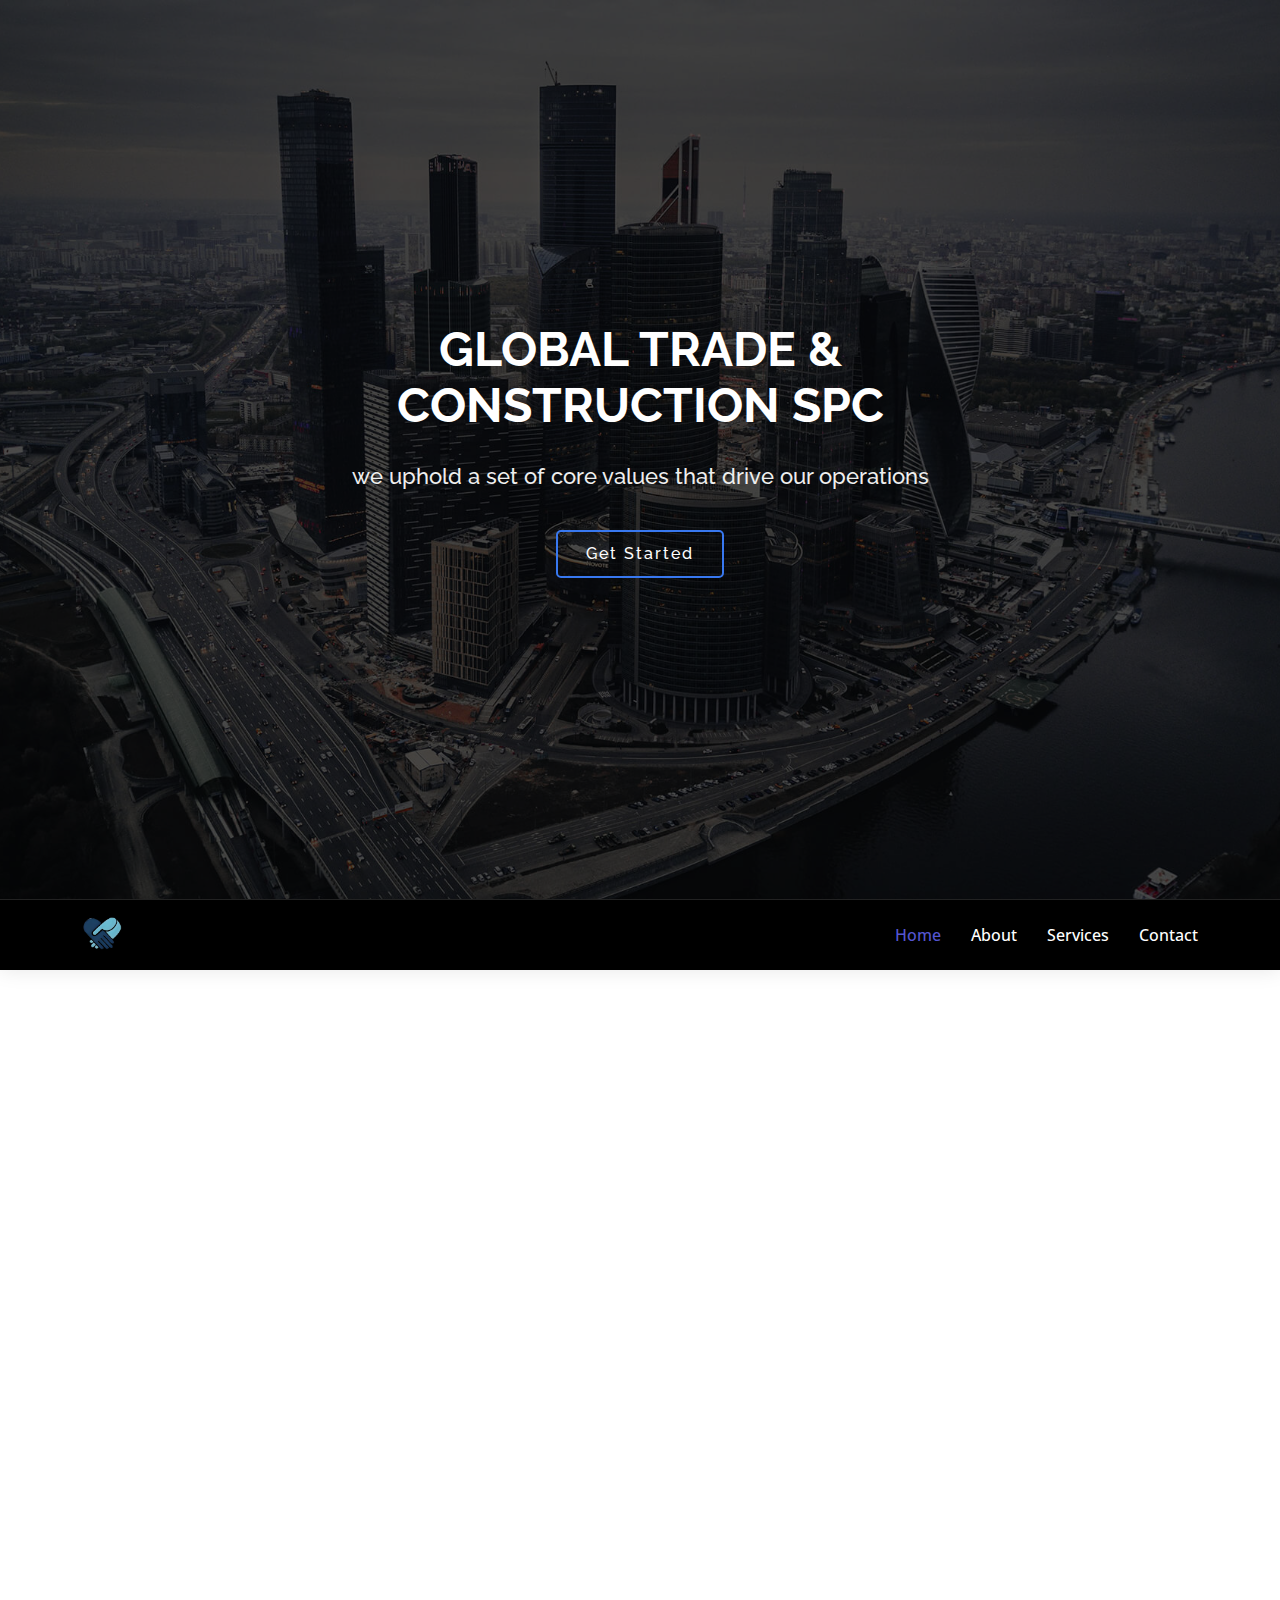
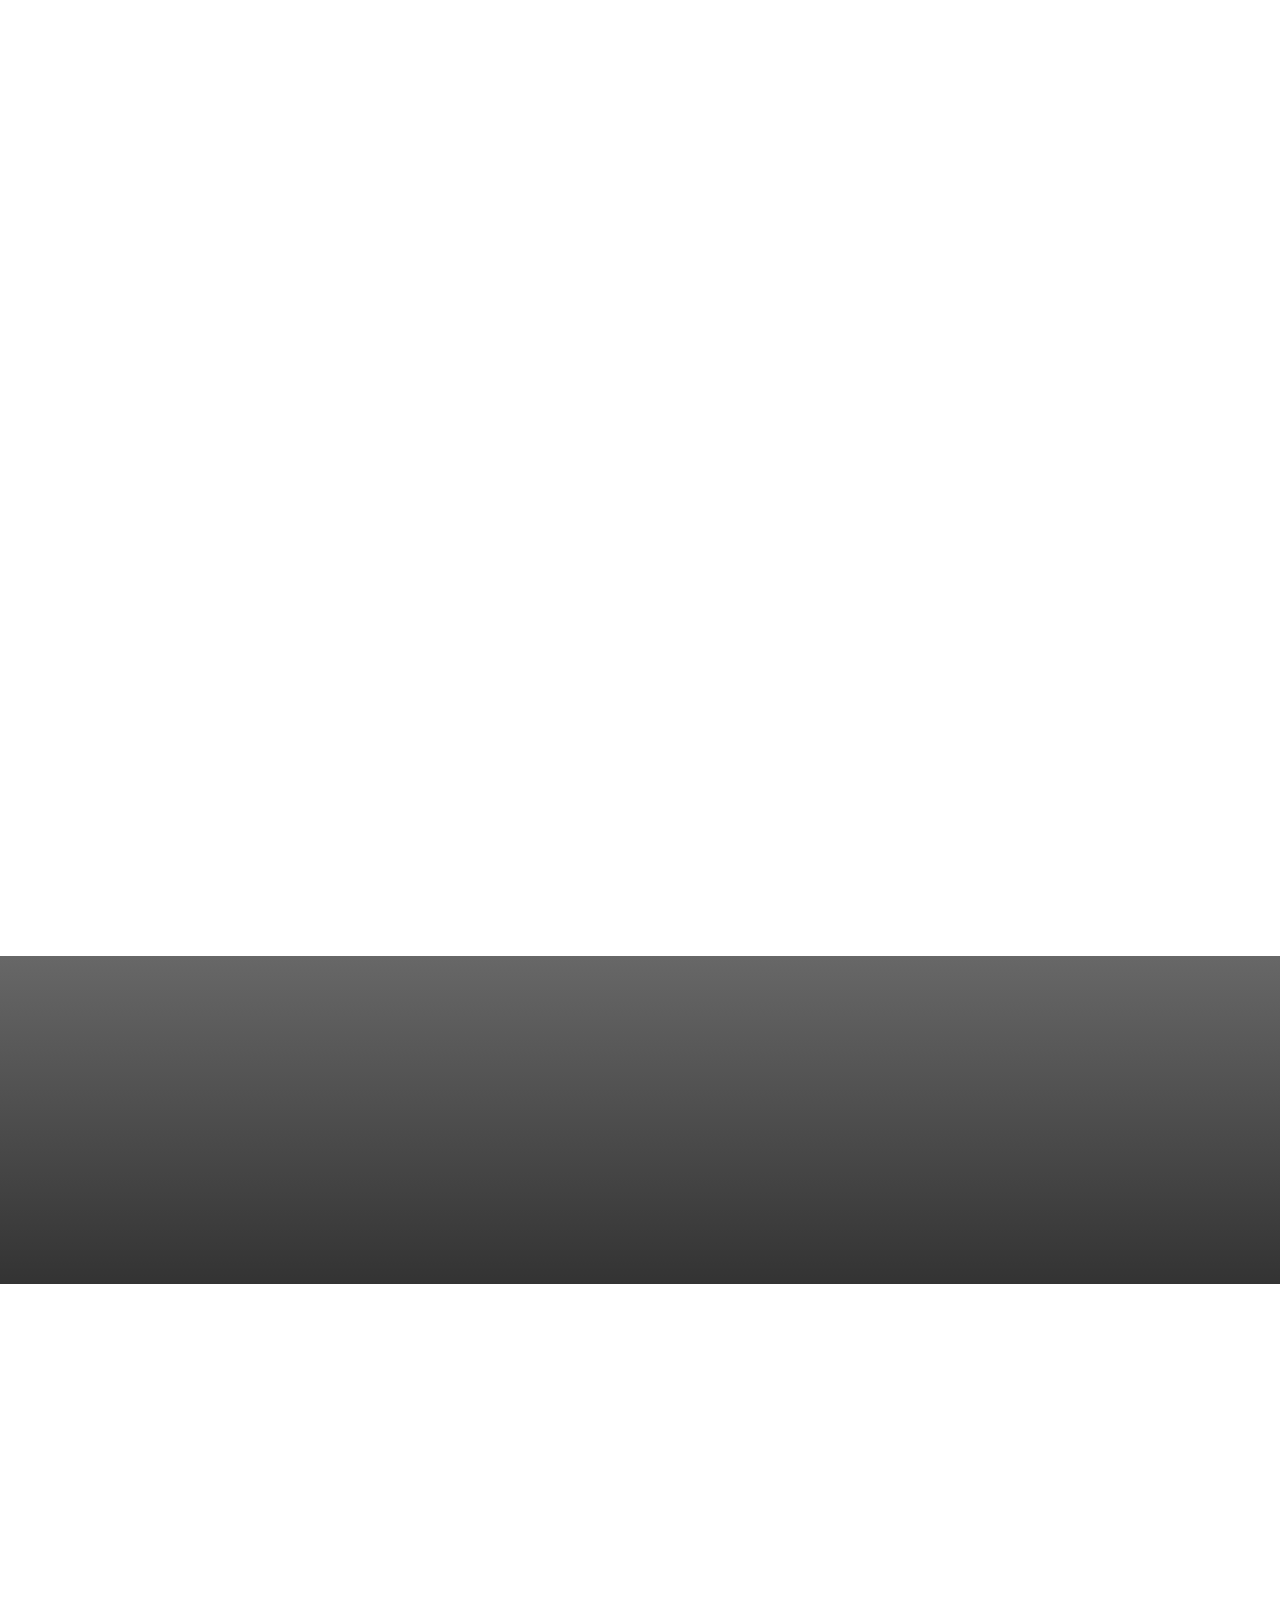
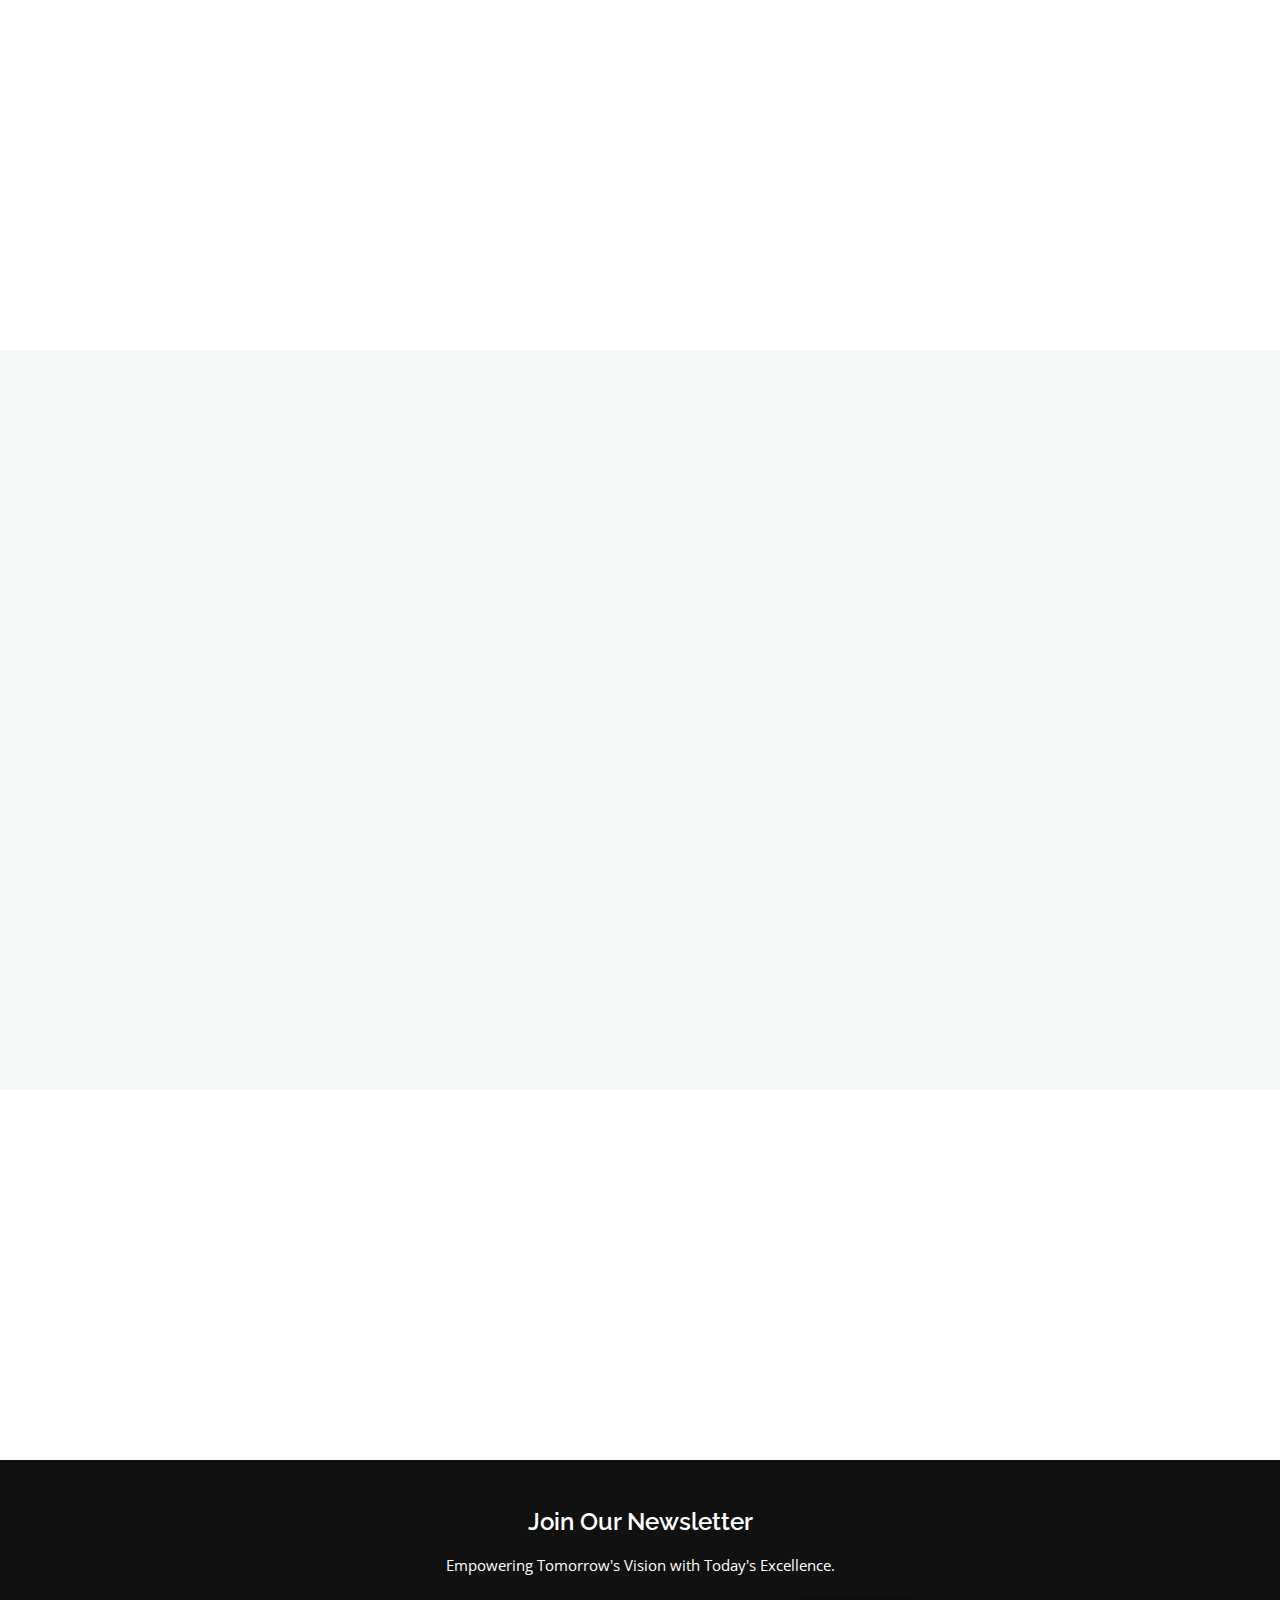
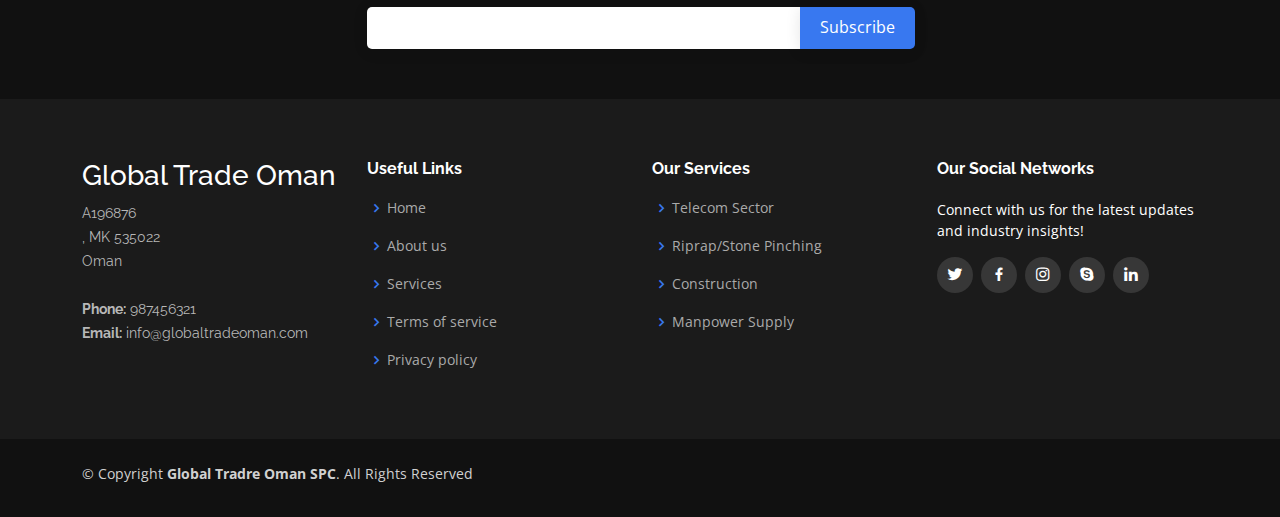
<file: index.html>
<!DOCTYPE html>
<html lang="en">
<!--This website remains an unpaid project as the client has not yet made payment for it. -->
<head>
  <meta charset="utf-8">
  <meta content="width=device-width, initial-scale=1.0" name="viewport">

  <title>Global Trade Construction SPC</title>
  <meta content="" name="description">
  <meta content="" name="keywords">

  <!-- Favicons -->
  <link href="assets/img/logo.png" rel="icon">
  <link href="assets/img/logo.png" rel="apple-touch-icon">

  <!-- Google Fonts -->
  <link href="https://fonts.googleapis.com/css?family=Open+Sans:300,300i,400,400i,600,600i,700,700i|Raleway:300,300i,400,400i,500,500i,600,600i,700,700i|Poppins:300,300i,400,400i,500,500i,600,600i,700,700i" rel="stylesheet">

  <!-- Vendor CSS Files -->
  <link href="assets/vendor/aos/aos.css" rel="stylesheet">
  <link href="assets/vendor/bootstrap/css/bootstrap.min.css" rel="stylesheet">
  <link href="assets/vendor/bootstrap-icons/bootstrap-icons.css" rel="stylesheet">
  <link href="assets/vendor/boxicons/css/boxicons.min.css" rel="stylesheet">
  <link href="assets/vendor/glightbox/css/glightbox.min.css" rel="stylesheet">
  <link href="assets/vendor/swiper/swiper-bundle.min.css" rel="stylesheet">

  <!-- Main CSS File -->
  <link href="assets/css/style.css" rel="stylesheet">

 
</head>

<body>
  <div class="wrap">

    <!-- ======= Hero Section ======= -->
    <section id="hero">
      <div class="hero-container" data-aos="fade-up">
        <h1>GLOBAL TRADE & CONSTRUCTION <span>SPC</span></h1>
        <h2>we uphold a set of
          core values that drive our operations</h2>
        <a href="#about" class="btn-get-started scrollto">Get Started</a>
      </div>
    </section><!-- End Hero -->

    <!-- ======= Header ======= -->
    <header id="header" class="d-flex align-items-center">
      <div class="container d-flex align-items-center justify-content-between">

        <div class="logo">
        
         <!-- <h1 class="text-light"><a href="index.html"><span>GTC</span></a></h1> -->

          <!-- Uncomment below if you prefer to use an image logo -->
          <a href="index.html"><img src="assets/img/logo.png" alt="" class="img-fluid"></a>
        </div>

        <nav id="navbar" class="navbar">
          <ul>
            <li><a class="nav-link scrollto active" href="#hero">Home</a></li>
            <li><a class="nav-link scrollto" href="#about">About</a></li>
            <li><a class="nav-link scrollto" href="#services">Services</a></li>
            
          
            <!-- <li class="dropdown"><a href="#"><span>Drop Down</span> <i class="bi bi-chevron-down"></i></a>
              <ul>
                <li><a href="#">Drop Down 1</a></li>
                <li class="dropdown"><a href="#"><span>Deep Drop Down</span> <i class="bi bi-chevron-right"></i></a>
                  <ul>
                    <li><a href="#">Deep Drop Down 1</a></li>
                    <li><a href="#">Deep Drop Down 2</a></li>
                    <li><a href="#">Deep Drop Down 3</a></li>
                    <li><a href="#">Deep Drop Down 4</a></li>
                    <li><a href="#">Deep Drop Down 5</a></li>
                  </ul>
                </li>
                <li><a href="#">Drop Down 2</a></li>
                <li><a href="#">Drop Down 3</a></li>
                <li><a href="#">Drop Down 4</a></li>
              </ul>
            </li> -->
            <li><a class="nav-link scrollto" href="#contact">Contact</a></li>
          </ul>
          <i class="bi bi-list mobile-nav-toggle"></i>
        </nav><!-- .navbar -->

      </div>
    </header><!-- End Header -->

    <main id="main">

<!-- uNDER CONSTRUCTION --
      <section id="pricing" class="pricing">
        <div class="container">

          <div class="section-title" data-aos="fade-down">
            <span>Coming Soon</span>
            <h2>Coming Soon</h2>
            <p>We are under construction</p>
          </div>
          <div class="hero">
                     <a href="index.html"><img src="assets/img/Under construction-pana.svg" alt="" class="img-fluid"></a>
           </div>
          
            

        </div>
      </section>-- End UNDER CONSTRUCTION -->

      <!-- ======= About Section ======= -->
      <section id="about" class="about">
        <div class="container">

          <div class="row">
            <div style="background-image: url(assets/img/about.png)" data-aos="fade-right" class="image col-xl-5 d-flex align-items-stretch justify-content-center justify-content-lg-start"></div>
            <div class="col-xl-7 pt-4 pt-lg-0 d-flex align-items-stretch">
              <div class="content d-flex flex-column justify-content-center" data-aos="fade-left">
                <h3>GLOBAL TRADE OMAN SPC, established in
                  2013,</h3>
                <p>
                   is a prominent player in the
                  construction industry, specializing in
                  building civil structures,
                  telecommunication solutions, and water
                  infrastructure. With a firm commitment to
                  quality, timeliness, and competitive
                  pricing, we have earned a distinguished
                  reputation in the market. Our expertise
                  spans both public and private sectors,
                  including road construction, water
                  management, and wastewater solutions.
                </p>
                <div class="row">
                  <div class="col-md-6 icon-box" data-aos="zoom-in" data-aos-delay="100">
                    <i class="bx bx-receipt"></i>
                    <h4>Commitment to Excellence</h4>
                    <p> We hold ourselves to the highest standards of quality in every project we undertake, ensuring that our work consistently reflects the utmost craftsmanship and precision.
                      </p>
                  </div>
                  <div class="col-md-6 icon-box" data-aos="zoom-in" data-aos-delay="200">
                    <i class="bx bx-cube-alt"></i>
                    <h4> Customer-Centric Approach</h4>
                    <p>Our customers are at the heart of everything we do, and we are dedicated to exceeding their expectations by listening to their needs and delivering tailored solutions.</p>
                  </div>
                  <div class="col-md-6 icon-box" data-aos="zoom-in" data-aos-delay="300">
                    <i class="bx bx-images"></i>
                    <h4>Integrity and Transparency</h4>
                    <p>We uphold the principles of honesty and transparency in all our interactions, fostering trust with our clients, partners, and employees.</p>
                  </div>
                  <div class="col-md-6 icon-box" data-aos="zoom-in" data-aos-delay="400">
                    <i class="bx bx-shield"></i>
                    <h4>Continuous Innovation</h4>
                    <p>We embrace innovation and continuously improve our processes and services to stay at the forefront of industry trends, enabling us to provide cutting-edge solutions to our clients.</p>
                  </div>
                </div>
              </div>
            </div>
          </div>

        </div>
      </section><!-- End About Section -->

     

     <!-- ======= Features Section ======= -->
      <section id="features" class="features">
        <div class="container">

          <div class="row">
            <div class="col-lg-4 col-md-6 d-flex align-items-stretch">
              <div class="card" data-aos="fade-up">
                <img src="assets/img/features-1.jpg" class="card-img-top" alt="...">
                <div class="card-body">
                  <i class="bx bx-tachometer"></i>
                  <h5 class="card-title"><a href="">Our Mission</a></h5>
                  <p class="card-text">Our mission is to consistently exceed customer expectations by delivering top-tier services while ensuring the utmost satisfaction of our clients. We remain committed to offering competitive pricing, achieving service excellence through continuous process improvements, and fostering the growth and well-being of our dedicated workforce through training and fair compensation. Our relentless pursuit of customer satisfaction drives every facet of our operations. </p>
                </div>
              </div>
            </div>
            <div class="col-lg-4 col-md-6 mt-5 mt-md-0 d-flex align-items-stretch">
              <div class="card" data-aos="fade-up" data-aos-delay="150">
                <img src="assets/img/features-2.jpg" class="card-img-top" alt="...">
                <div class="card-body">
                  <i class="bx bx-file"></i>
                  <h5 class="card-title"><a href="">Our Plan</a></h5>
                  <p class="card-text">GLOBAL TRADE & CONSTRUCTION SPC is to consistently prioritize customer satisfaction by delivering exceptional services at competitive prices. Over the short term, we aim to expand our workforce capacity and complete a diverse range of projects, solidifying our reputation for quality and efficiency. In the long term, we aspire to become the preferred choice for comprehensive technical solutions, serving as a one-stop provider for all technical works while continuously enhancing our management capabilities to ensure the success of every project, thereby setting new standards of excellence in our industry. </p>
                </div>
              </div>
            </div>
            <div class="col-lg-4 col-md-6 mt-5 mt-lg-0 d-flex align-items-stretch">
              <div class="card" data-aos="fade-up" data-aos-delay="300">
                <img src="assets/img/features-3.jpg" class="card-img-top" alt="...">
                <div class="card-body">
                  <i class="bx bx-show"></i>
                  <h5 class="card-title"><a href="">Our Vision</a></h5>
                  <p class="card-text">Our vision is to become the preferred choice of customers seeking comprehensive technical solutions. We aim to be the sole provider for all technical works, offering a diverse range of services encompassing telecom, construction, riprap/stone pinching, and manpower supply. By placing client satisfaction at the core of our endeavors, we aspire to build successful projects that reflect our management capabilities, setting the standard for excellence in our industry. </p>
                </div>
              </div>
            </div>
          </div>

        </div>
      </section><!-- End Features Section -->

      <!-- ======= Cta Section ======= -->
      <section id="cta" class="cta">
        <div class="container">

          <div class="text-center" data-aos="zoom-in">
            <h3>Call To Action</h3>
            <p>We invite you to join us on this journey of excellence at GLOBAL TRADE & CONSTRUCTION SPC. Whether you seek cutting-edge telecommunications solutions, dependable construction services, erosion control expertise, or a skilled workforce for your projects, we are ready to exceed your expectations. Contact us today to discuss your specific needs and discover how our commitment to quality, competitive pricing, and customer satisfaction can bring success to your projects. Together, let's build a better future.</p>
            <a class="cta-btn" href="#">Call To Action</a>
          </div>

        </div>
      </section><!-- End Cta Section -->

      <!-- ======= Services Section ======= -->
      <section id="services" class="services">
        <div class="container">

          <div class="section-title" data-aos="fade-down">
            <span>Services</span>
            <h2>Services</h2>
            <p>Explore our diverse range of services, spanning telecommunications, construction, erosion control, and skilled manpower supply, tailored to meet your unique project needs.</p>
          </div>

          <div class="row">
            <div class="col-md-6">
              <div class="icon-box" data-aos="fade-up" data-aos-delay="100">
                <i class="bi bi-bar-chart" style="color: #0ea5e0;"></i>
                <h4><a href="#">Telecom Sector:</a></h4>
                <p> In the fast-paced world of
                  telecommunications, we stand as a reliable partner, offering
                  innovative solutions that enhance connectivity.</p>
              </div>
            </div>
            <div class="col-md-6">
              <div class="icon-box" data-aos="fade-up" data-aos-delay="200">
                <i class="bi bi-cone-striped" style="color: #07cc70;"></i>
                <h4><a href="#">Riprap/Stone Pinching: </a></h4>
                <p>Erosion control and shoreline
                  protection are crucial aspects of various projects.</p>
              </div>
            </div>
            <div class="col-md-6">
              <div class="icon-box" data-aos="fade-up" data-aos-delay="300">
                <i class="bi bi-building-fill-gear" style="color: #e40373;"></i>
                <h4><a href="#">Construction:</a></h4>
                <p> Construction lies at the heart of our capabilities.
                  With a proven track record in building civil structures, we bring
                  visions to life through dedication to excellence.</p>
              </div>
            </div>
            <div class="col-md-6">
              <div class="icon-box" data-aos="fade-up" data-aos-delay="400">
                <i class="bi bi-people" style="color: #f0b103;"></i>
                <h4><a href="#">Manpower Supply:</a></h4>
                <p> Our expertise extends beyond physical
                  construction to include the strategic supply of skilled
                  manpower.</p>
              </div>
            </div>
         

        </div>
      </section><!-- End Services Section -->



      <!-- ======= Testimonials Section ======= --
      <section id="testimonials" class="testimonials">
        <div class="container position-relative">

          <div class="testimonials-slider swiper" data-aos="fade-up" data-aos-delay="100">
            <div class="swiper-wrapper">

              <div class="swiper-slide">
                <div class="testimonial-item">
                  <img src="assets/img/testimonials/testimonials-1.jpg" class="testimonial-img" alt="">
                  <h3>Saul Goodman</h3>
                  <h4>Ceo &amp; Founder</h4>
                  <p>
                    <i class="bx bxs-quote-alt-left quote-icon-left"></i>
                    Proin iaculis purus consequat sem cure digni ssim donec porttitora entum suscipit rhoncus. Accusantium quam, ultricies eget id, aliquam eget nibh et. Maecen aliquam, risus at semper.
                    <i class="bx bxs-quote-alt-right quote-icon-right"></i>
                  </p>
                </div>
              </div><-- End testimonial item --

              <div class="swiper-slide">
                <div class="testimonial-item">
                  <img src="assets/img/testimonials/testimonials-2.jpg" class="testimonial-img" alt="">
                  <h3>Sara Wilsson</h3>
                  <h4>Designer</h4>
                  <p>
                    <i class="bx bxs-quote-alt-left quote-icon-left"></i>
                    Export tempor illum tamen malis malis eram quae irure esse labore quem cillum quid cillum eram malis quorum velit fore eram velit sunt aliqua noster fugiat irure amet legam anim culpa.
                    <i class="bx bxs-quote-alt-right quote-icon-right"></i>
                  </p>
                </div>
              </div><-- End testimonial item --

              <div class="swiper-slide">
                <div class="testimonial-item">
                  <img src="assets/img/testimonials/testimonials-3.jpg" class="testimonial-img" alt="">
                  <h3>Jena Karlis</h3>
                  <h4>Store Owner</h4>
                  <p>
                    <i class="bx bxs-quote-alt-left quote-icon-left"></i>
                    Enim nisi quem export duis labore cillum quae magna enim sint quorum nulla quem veniam duis minim tempor labore quem eram duis noster aute amet eram fore quis sint minim.
                    <i class="bx bxs-quote-alt-right quote-icon-right"></i>
                  </p>
                </div>
              </div><-- End testimonial item --

              <div class="swiper-slide">
                <div class="testimonial-item">
                  <img src="assets/img/testimonials/testimonials-4.jpg" class="testimonial-img" alt="">
                  <h3>Matt Brandon</h3>
                  <h4>Freelancer</h4>
                  <p>
                    <i class="bx bxs-quote-alt-left quote-icon-left"></i>
                    Fugiat enim eram quae cillum dolore dolor amet nulla culpa multos export minim fugiat minim velit minim dolor enim duis veniam ipsum anim magna sunt elit fore quem dolore labore illum veniam.
                    <i class="bx bxs-quote-alt-right quote-icon-right"></i>
                  </p>
                </div>
              </div><-- End testimonial item --

              <div class="swiper-slide">
                <div class="testimonial-item">
                  <img src="assets/img/testimonials/testimonials-5.jpg" class="testimonial-img" alt="">
                  <h3>John Larson</h3>
                  <h4>Entrepreneur</h4>
                  <p>
                    <i class="bx bxs-quote-alt-left quote-icon-left"></i>
                    Quis quorum aliqua sint quem legam fore sunt eram irure aliqua veniam tempor noster veniam enim culpa labore duis sunt culpa nulla illum cillum fugiat legam esse veniam culpa fore nisi cillum quid.
                    <i class="bx bxs-quote-alt-right quote-icon-right"></i>
                  </p>
                </div>
              </div><-- End testimonial item --

            </div>
            <div class="swiper-pagination"></div>
          </div>

        </div>
      </section>-- End Testimonials Section -->

      <!-- ======= Team Section ======= -
      <section id="team" class="team">
        <div class="container">

          <div class="section-title" data-aos="fade-down">
            <span>Team</span>
            <h2>Team</h2>
            <p>Sit sint consectetur velit quisquam cupiditate impedit suscipit alias</p>
          </div>

          <div class="row">

            <div class="col-xl-3 col-lg-4 col-md-6">
              <div class="member" data-aos="fade-up" data-aos-delay="100">
                <img src="assets/img/team/team-1.jpg" class="img-fluid" alt="">
                <div class="member-info">
                  <div class="member-info-content">
                    <h4>Walter White</h4>
                    <span>Chief Executive Officer</span>
                  </div>
                  <div class="social">
                    <a href=""><i class="bi bi-twitter"></i></a>
                    <a href=""><i class="bi bi-facebook"></i></a>
                    <a href=""><i class="bi bi-instagram"></i></a>
                    <a href=""><i class="bi bi-linkedin"></i></a>
                  </div>
                </div>
              </div>
            </div>

            <div class="col-xl-3 col-lg-4 col-md-6 mt-4 mt-md-0">
              <div class="member" data-aos="fade-up" data-aos-delay="200">
                <img src="assets/img/team/team-2.jpg" class="img-fluid" alt="">
                <div class="member-info">
                  <div class="member-info-content">
                    <h4>Sarah Jhonson</h4>
                    <span>Product Manager</span>
                  </div>
                  <div class="social">
                    <a href=""><i class="bi bi-twitter"></i></a>
                    <a href=""><i class="bi bi-facebook"></i></a>
                    <a href=""><i class="bi bi-instagram"></i></a>
                    <a href=""><i class="bi bi-linkedin"></i></a>
                  </div>
                </div>
              </div>
            </div>

            <div class="col-xl-3 col-lg-4 col-md-6 mt-4 mt-lg-0" data-wow-delay="0.2s">
              <div class="member" data-aos="fade-up" data-aos-delay="300">
                <img src="assets/img/team/team-3.jpg" class="img-fluid" alt="">
                <div class="member-info">
                  <div class="member-info-content">
                    <h4>William Anderson</h4>
                    <span>CTO</span>
                  </div>
                  <div class="social">
                    <a href=""><i class="bi bi-twitter"></i></a>
                    <a href=""><i class="bi bi-facebook"></i></a>
                    <a href=""><i class="bi bi-instagram"></i></a>
                    <a href=""><i class="bi bi-linkedin"></i></a>
                  </div>
                </div>
              </div>
            </div>

            <div class="col-xl-3 col-lg-4 col-md-6 mt-4 mt-lg-0" data-wow-delay="0.3s">
              <div class="member" data-aos="fade-up" data-aos-delay="400">
                <img src="assets/img/team/team-4.jpg" class="img-fluid" alt="">
                <div class="member-info">
                  <div class="member-info-content">
                    <h4>Amanda Jepson</h4>
                    <span>Accountant</span>
                  </div>
                  <div class="social">
                    <a href=""><i class="bi bi-twitter"></i></a>
                    <a href=""><i class="bi bi-facebook"></i></a>
                    <a href=""><i class="bi bi-instagram"></i></a>
                    <a href=""><i class="bi bi-linkedin"></i></a>
                  </div>
                </div>
              </div>
            </div>

          </div>

        </div>
      </section> --End Team Section -->

      <!-- ======= Pricing Section ======= -
      <section id="pricing" class="pricing">
        <div class="container">

          <div class="section-title" data-aos="fade-down">
            <span>Pricing</span>
            <h2>Pricing</h2>
            <p>Sit sint consectetur velit quisquam cupiditate impedit suscipit alias</p>
          </div>

          <div class="row no-gutters">

            <div class="col-lg-4 box" data-aos="zoom-in" data-aos-delay="200">
              <h3>Free</h3>
              <h4>$0<span>per month</span></h4>
              <ul>
                <li><i class="bx bx-check"></i> Quam adipiscing vitae proin</li>
                <li><i class="bx bx-check"></i> Nec feugiat nisl pretium</li>
                <li><i class="bx bx-check"></i> Nulla at volutpat diam uteera</li>
                <li class="na"><i class="bx bx-x"></i> <span>Pharetra massa massa ultricies</span></li>
                <li class="na"><i class="bx bx-x"></i> <span>Massa ultricies mi quis hendrerit</span></li>
              </ul>
              <a href="#" class="get-started-btn">Get Started</a>
            </div>

            <div class="col-lg-4 box featured" data-aos="zoom-in" data-aos-delay="100">
              <h3>Business</h3>
              <h4>$29<span>per month</span></h4>
              <ul>
                <li><i class="bx bx-check"></i> Quam adipiscing vitae proin</li>
                <li><i class="bx bx-check"></i> Nec feugiat nisl pretium</li>
                <li><i class="bx bx-check"></i> Nulla at volutpat diam uteera</li>
                <li><i class="bx bx-check"></i> Pharetra massa massa ultricies</li>
                <li><i class="bx bx-check"></i> Massa ultricies mi quis hendrerit</li>
              </ul>
              <a href="#" class="get-started-btn">Get Started</a>
            </div>

            <div class="col-lg-4 box" data-aos="zoom-in" data-aos-delay="200">
              <h3>Developer</h3>
              <h4>$49<span>per month</span></h4>
              <ul>
                <li><i class="bx bx-check"></i> Quam adipiscing vitae proin</li>
                <li><i class="bx bx-check"></i> Nec feugiat nisl pretium</li>
                <li><i class="bx bx-check"></i> Nulla at volutpat diam uteera</li>
                <li><i class="bx bx-check"></i> Pharetra massa massa ultricies</li>
                <li><i class="bx bx-check"></i> Massa ultricies mi quis hendrerit</li>
              </ul>
              <a href="#" class="get-started-btn">Get Started</a>
            </div>

          </div>

        </div>
      </section>- End Pricing Section -->

      <!-- ======= F.A.Q Section ======= -->
      <section id="faq" class="faq">
        <div class="container">

          <div class="section-title" data-aos="fade-down">
            <span>F.A.Q</span>
            <h2>F.A.Q</h2>
            <p>Frequently Asked Questions</p>
          </div>

          <div class="faq-list">
            <ul>
              <li data-aos="fade-up">
                <i class="bx bx-help-circle icon-help"></i> <a data-bs-toggle="collapse" class="collapse" data-bs-target="#faq-list-1">What services does GLOBAL TRADE & CONSTRUCTION SPC offer? <i class="bx bx-chevron-down icon-show"></i><i class="bx bx-chevron-up icon-close"></i></a>
                <div id="faq-list-1" class="collapse show" data-bs-parent=".faq-list">
                  <p>
                    We provide a diverse range of services, including telecommunications solutions, construction services, erosion control (riprap/stone pinching), and skilled manpower supply. Our expertise spans various industries to meet your project requirements.
                  </p>
                </div>
              </li>

              <li data-aos="fade-up" data-aos-delay="100">
                <i class="bx bx-help-circle icon-help"></i> <a data-bs-toggle="collapse" data-bs-target="#faq-list-2" class="collapsed">How do you ensure the quality of your projects? <i class="bx bx-chevron-down icon-show"></i><i class="bx bx-chevron-up icon-close"></i></a>
                <div id="faq-list-2" class="collapse" data-bs-parent=".faq-list">
                  <p>
                    Quality is our priority. We employ rigorous quality control measures, experienced professionals, and the latest industry standards to ensure that every project we undertake meets or exceeds our clients' expectations.
                </div>
              </li>

              <li data-aos="fade-up" data-aos-delay="200">
                <i class="bx bx-help-circle icon-help"></i> <a data-bs-toggle="collapse" data-bs-target="#faq-list-3" class="collapsed">Can you handle projects of varying sizes? <i class="bx bx-chevron-down icon-show"></i><i class="bx bx-chevron-up icon-close"></i></a>
                <div id="faq-list-3" class="collapse" data-bs-parent=".faq-list">
                  <p>
                    Absolutely. We have experience in managing projects of all sizes, from small-scale assignments to large-scale, complex endeavors. Our team's versatility allows us to tailor our services to suit your project's specific needs.
                  </p>
                </div>
              </li>

              <li data-aos="fade-up" data-aos-delay="300">
                <i class="bx bx-help-circle icon-help"></i> <a data-bs-toggle="collapse" data-bs-target="#faq-list-4" class="collapsed">What sets GLOBAL TRADE & CONSTRUCTION SPC apart from other companies in the industry? <i class="bx bx-chevron-down icon-show"></i><i class="bx bx-chevron-up icon-close"></i></a>
                <div id="faq-list-4" class="collapse" data-bs-parent=".faq-list">
                  <p>
                    Our commitment to customer satisfaction, competitive pricing, and a diverse range of services distinguishes us. We combine these factors with a focus on quality, integrity, and innovation to deliver unmatched value to our clients.
                </div>
              </li>

              <li data-aos="fade-up" data-aos-delay="400">
                <i class="bx bx-help-circle icon-help"></i> <a data-bs-toggle="collapse" data-bs-target="#faq-list-5" class="collapsed">How can I request a quote or get in touch with your team? <i class="bx bx-chevron-down icon-show"></i><i class="bx bx-chevron-up icon-close"></i></a>
                <div id="faq-list-5" class="collapse" data-bs-parent=".faq-list">
                  <p>
                    Getting in touch with us is easy. You can request a quote or contact our team through the provided contact information on our website. We are always ready to discuss your project requirements and provide tailored solutions.
              </li>

            </ul>
          </div>

        </div>
      </section><!-- End F.A.Q Section -->

      <!-- ======= Contact Us Section ======= -->
      <section id="contact" class="contact">
        <div class="container">

          <div class="section-title" data-aos="fade-down">
            <span>Contact Us</span>
            <h2>Contact Us</h2>
          </div>

          <div class="row justify-content-center">
            <div class="col-lg-4 col-md-12" data-aos="fade-up" data-aos-delay="100">
              <div class="info-box">
                <i class="bx bx-map"></i>
                <h3>Our Address</h3>
                <p>A196876
                  , MK 535022
                  Oman</p>
              </div>
            </div>
            <div class="col-lg-4 col-md-6 mt-4 mt-lg-0" data-aos="fade-up" data-aos-delay="200">
              <div class="info-box">
                <i class="bx bx-envelope"></i>
                <h3>Email Us</h3>
                <p>info@globaltradeoman.com<br>contact@globaltradeoman.com</p>
              </div>
            </div>
            <div class="col-lg-4 col-md-6 mt-4 mt-lg-0" data-aos="fade-up" data-aos-delay="300">
              <div class="info-box">
                <i class="bx bx-phone-call"></i>
                <h3>Call Us</h3>
                <p>987456321</p>
              </div>
            </div>
          </div>

          
        </div>
      </section><!-- End Contact Us Section -->

    </main><!-- End #main -->

    <!-- ======= Footer ======= -->
    <footer id="footer">

      <div class="footer-newsletter">
        <div class="container">
          <div class="row justify-content-center">
            <div class="col-lg-6">
              <h4>Join Our Newsletter</h4>
              <p>Empowering Tomorrow's Vision with Today's Excellence.</p>
              <form action="" method="post">
                <input type="email" name="email"><input type="submit" value="Subscribe">
              </form>
            </div>
          </div>
        </div>
      </div>

      <div class="footer-top">
        <div class="container">
          <div class="row">

            <div class="col-lg-3 col-md-6 footer-contact">
              <h3>Global Trade Oman</h3>
              <p>
                A196876 <br>
                , MK 535022<br>
                Oman <br><br>
                <strong>Phone:</strong> 987456321<br>
                <strong>Email:</strong> info@globaltradeoman.com<br>
              </p>
            </div>

            <div class="col-lg-3 col-md-6 footer-links">
              <h4>Useful Links</h4>
              <ul>
                <li><i class="bx bx-chevron-right"></i> <a href="#">Home</a></li>
                <li><i class="bx bx-chevron-right"></i> <a href="#">About us</a></li>
                <li><i class="bx bx-chevron-right"></i> <a href="#">Services</a></li>
                <li><i class="bx bx-chevron-right"></i> <a href="#">Terms of service</a></li>
                <li><i class="bx bx-chevron-right"></i> <a href="#">Privacy policy</a></li>
              </ul>
            </div>

            <div class="col-lg-3 col-md-6 footer-links">
              <h4>Our Services</h4>
               <ul>
                <li><i class="bx bx-chevron-right"></i> <a href="#">Telecom Sector</a></li>
                <li><i class="bx bx-chevron-right"></i> <a href="#">Riprap/Stone Pinching</a></li>
                <li><i class="bx bx-chevron-right"></i> <a href="#">Construction</a></li>
                <li><i class="bx bx-chevron-right"></i> <a href="#">Manpower Supply</a></li>

              </ul> 
            </div>

            <div class="col-lg-3 col-md-6 footer-links">
              <h4>Our Social Networks</h4>
              <p>Connect with us for the latest updates and industry insights!</p>
              <div class="social-links mt-3">
                <a href="#" class="twitter"><i class="bx bxl-twitter"></i></a>
                <a href="#" class="facebook"><i class="bx bxl-facebook"></i></a>
                <a href="#" class="instagram"><i class="bx bxl-instagram"></i></a>
                <a href="#" class="google-plus"><i class="bx bxl-skype"></i></a>
                <a href="#" class="linkedin"><i class="bx bxl-linkedin"></i></a>
              </div>
            </div>

          </div>
        </div>
      </div>

      <div class="container py-4">
        <div class="copyright">
           &copy; Copyright <strong><span>Global Tradre Oman SPC</span></strong>. All Rights Reserved 
        </div>
        <div class="credits">
        
          <!-- Designed by <a href="https://bootstrapmade.com/">BootstrapMade</a> -->
        </div>
      </div>
    </footer><!-- End Footer -->

  </div>

  <a href="#" class="back-to-top d-flex align-items-center justify-content-center"><i class="bi bi-arrow-up-short"></i></a>

  <!-- Vendor JS Files -->
  <script src="assets/vendor/aos/aos.js"></script>
  <script src="assets/vendor/bootstrap/js/bootstrap.bundle.min.js"></script>
  <script src="assets/vendor/glightbox/js/glightbox.min.js"></script>
  <script src="assets/vendor/isotope-layout/isotope.pkgd.min.js"></script>
  <script src="assets/vendor/swiper/swiper-bundle.min.js"></script>
  <script src="assets/vendor/php-email-form/validate.js"></script>

  <!--   Main JS File -->
  <script src="assets/js/main.js"></script>

</body>
<!--This website remains an unpaid project as the client has not yet made payment for it. -->

</html>
</file>
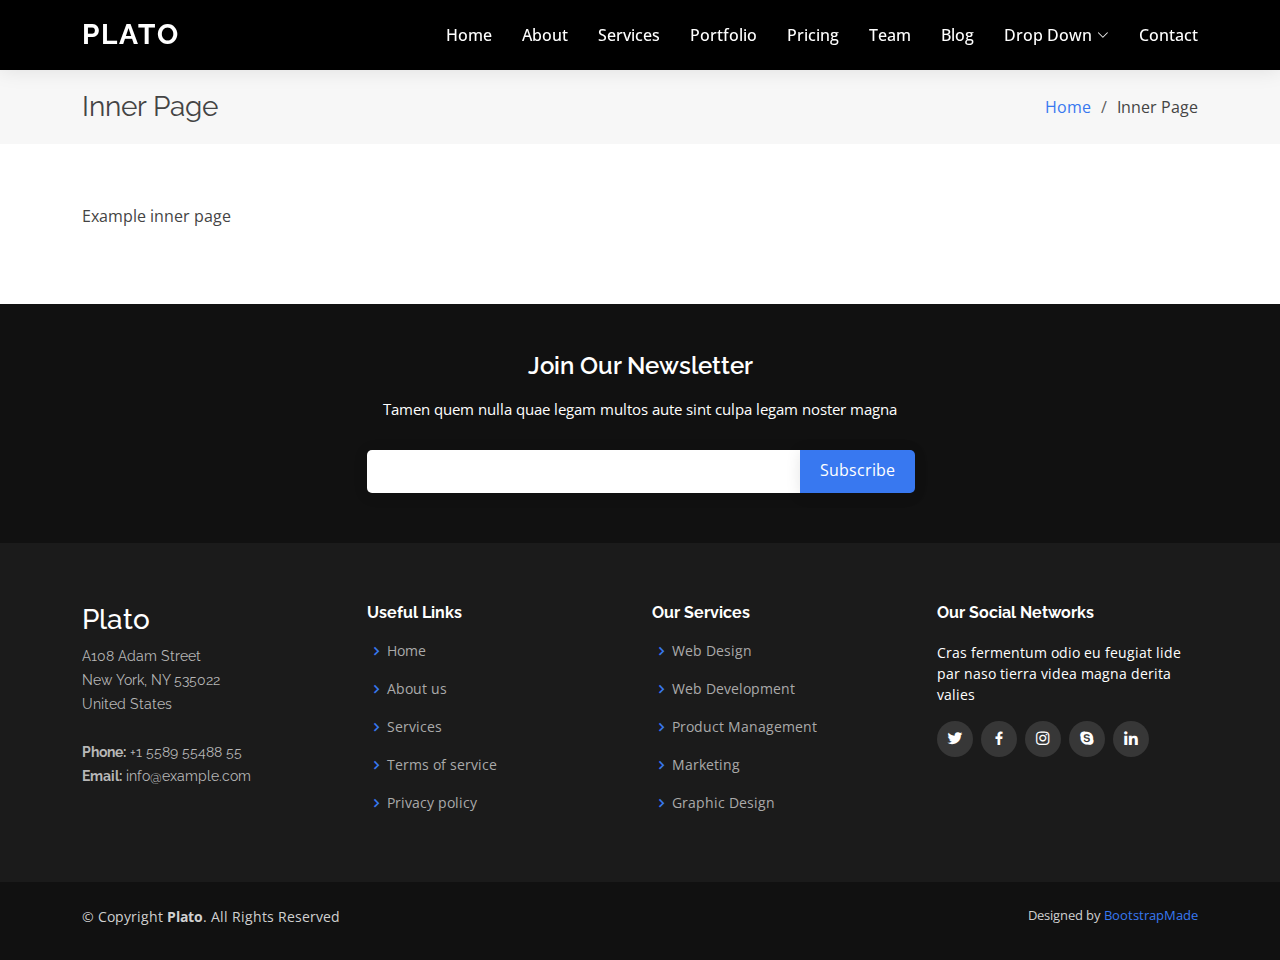
<file: inner-page.html>
<!DOCTYPE html>
<html lang="en">

<head>
  <meta charset="utf-8">
  <meta content="width=device-width, initial-scale=1.0" name="viewport">

  <title>Inner Page - Plato Bootstrap  </title>
  <meta content="" name="description">
  <meta content="" name="keywords">

  <!-- Favicons -->
  <link href="assets/img/favicon.png" rel="icon">
  <link href="assets/img/apple-touch-icon.png" rel="apple-touch-icon">

  <!-- Google Fonts -->
  <link href="https://fonts.googleapis.com/css?family=Open+Sans:300,300i,400,400i,600,600i,700,700i|Raleway:300,300i,400,400i,500,500i,600,600i,700,700i|Poppins:300,300i,400,400i,500,500i,600,600i,700,700i" rel="stylesheet">

  <!-- Vendor CSS Files -->
  <link href="assets/vendor/aos/aos.css" rel="stylesheet">
  <link href="assets/vendor/bootstrap/css/bootstrap.min.css" rel="stylesheet">
  <link href="assets/vendor/bootstrap-icons/bootstrap-icons.css" rel="stylesheet">
  <link href="assets/vendor/boxicons/css/boxicons.min.css" rel="stylesheet">
  <link href="assets/vendor/glightbox/css/glightbox.min.css" rel="stylesheet">
  <link href="assets/vendor/swiper/swiper-bundle.min.css" rel="stylesheet">

  <!--   Main CSS File -->
  <link href="assets/css/style.css" rel="stylesheet">

</head>

<body>
  <div class="wrap">

    <!-- ======= Header ======= -->
    <header id="header" class="d-flex align-items-center">
      <div class="container d-flex align-items-center justify-content-between">

        <div class="logo">
          <h1 class="text-light"><a href="index.html"><span>Plato</span></a></h1>
          <!-- Uncomment below if you prefer to use an image logo -->
          <!-- <a href="index.html"><img src="assets/img/logo.png" alt="" class="img-fluid"></a>-->
        </div>

        <nav id="navbar" class="navbar">
          <ul>
            <li><a class="nav-link scrollto " href="#hero">Home</a></li>
            <li><a class="nav-link scrollto" href="#about">About</a></li>
            <li><a class="nav-link scrollto" href="#services">Services</a></li>
            <li><a class="nav-link scrollto " href="#portfolio">Portfolio</a></li>
            <li><a class="nav-link scrollto" href="#pricing">Pricing</a></li>
            <li><a class="nav-link scrollto" href="#team">Team</a></li>
            <li><a href="blog.html">Blog</a></li>
            <li class="dropdown"><a href="#"><span>Drop Down</span> <i class="bi bi-chevron-down"></i></a>
              <ul>
                <li><a href="#">Drop Down 1</a></li>
                <li class="dropdown"><a href="#"><span>Deep Drop Down</span> <i class="bi bi-chevron-right"></i></a>
                  <ul>
                    <li><a href="#">Deep Drop Down 1</a></li>
                    <li><a href="#">Deep Drop Down 2</a></li>
                    <li><a href="#">Deep Drop Down 3</a></li>
                    <li><a href="#">Deep Drop Down 4</a></li>
                    <li><a href="#">Deep Drop Down 5</a></li>
                  </ul>
                </li>
                <li><a href="#">Drop Down 2</a></li>
                <li><a href="#">Drop Down 3</a></li>
                <li><a href="#">Drop Down 4</a></li>
              </ul>
            </li>
            <li><a class="nav-link scrollto" href="#contact">Contact</a></li>
          </ul>
          <i class="bi bi-list mobile-nav-toggle"></i>
        </nav><!-- .navbar -->

      </div>
    </header><!-- End Header -->

    <main id="main">

      <!-- ======= Breadcrumbs ======= -->
      <section class="breadcrumbs">
        <div class="container">

          <div class="d-flex justify-content-between align-items-center">
            <h2>Inner Page</h2>
            <ol>
              <li><a href="index.html">Home</a></li>
              <li>Inner Page</li>
            </ol>
          </div>

        </div>
      </section><!-- End Breadcrumbs -->

      <section class="inner-page">
        <div class="container">
          <p>
            Example inner page  
          </p>
        </div>
      </section>

    </main><!-- End #main -->

    <!-- ======= Footer ======= -->
    <footer id="footer">

      <div class="footer-newsletter">
        <div class="container">
          <div class="row justify-content-center">
            <div class="col-lg-6">
              <h4>Join Our Newsletter</h4>
              <p>Tamen quem nulla quae legam multos aute sint culpa legam noster magna</p>
              <form action="" method="post">
                <input type="email" name="email"><input type="submit" value="Subscribe">
              </form>
            </div>
          </div>
        </div>
      </div>

      <div class="footer-top">
        <div class="container">
          <div class="row">

            <div class="col-lg-3 col-md-6 footer-contact">
              <h3>Plato</h3>
              <p>
                A108 Adam Street <br>
                New York, NY 535022<br>
                United States <br><br>
                <strong>Phone:</strong> +1 5589 55488 55<br>
                <strong>Email:</strong> info@example.com<br>
              </p>
            </div>

            <div class="col-lg-3 col-md-6 footer-links">
              <h4>Useful Links</h4>
              <ul>
                <li><i class="bx bx-chevron-right"></i> <a href="#">Home</a></li>
                <li><i class="bx bx-chevron-right"></i> <a href="#">About us</a></li>
                <li><i class="bx bx-chevron-right"></i> <a href="#">Services</a></li>
                <li><i class="bx bx-chevron-right"></i> <a href="#">Terms of service</a></li>
                <li><i class="bx bx-chevron-right"></i> <a href="#">Privacy policy</a></li>
              </ul>
            </div>

            <div class="col-lg-3 col-md-6 footer-links">
              <h4>Our Services</h4>
              <ul>
                <li><i class="bx bx-chevron-right"></i> <a href="#">Web Design</a></li>
                <li><i class="bx bx-chevron-right"></i> <a href="#">Web Development</a></li>
                <li><i class="bx bx-chevron-right"></i> <a href="#">Product Management</a></li>
                <li><i class="bx bx-chevron-right"></i> <a href="#">Marketing</a></li>
                <li><i class="bx bx-chevron-right"></i> <a href="#">Graphic Design</a></li>
              </ul>
            </div>

            <div class="col-lg-3 col-md-6 footer-links">
              <h4>Our Social Networks</h4>
              <p>Cras fermentum odio eu feugiat lide par naso tierra videa magna derita valies</p>
              <div class="social-links mt-3">
                <a href="#" class="twitter"><i class="bx bxl-twitter"></i></a>
                <a href="#" class="facebook"><i class="bx bxl-facebook"></i></a>
                <a href="#" class="instagram"><i class="bx bxl-instagram"></i></a>
                <a href="#" class="google-plus"><i class="bx bxl-skype"></i></a>
                <a href="#" class="linkedin"><i class="bx bxl-linkedin"></i></a>
              </div>
            </div>

          </div>
        </div>
      </div>

      <div class="container py-4">
        <div class="copyright">
          &copy; Copyright <strong><span>Plato</span></strong>. All Rights Reserved
        </div>
        <div class="credits">
    
          Designed by <a href="https://bootstrapmade.com/">BootstrapMade</a>
        </div>
      </div>
    </footer><!-- End Footer -->

  </div>

  <a href="#" class="back-to-top d-flex align-items-center justify-content-center"><i class="bi bi-arrow-up-short"></i></a>

  <!-- Vendor JS Files -->
  <script src="assets/vendor/aos/aos.js"></script>
  <script src="assets/vendor/bootstrap/js/bootstrap.bundle.min.js"></script>
  <script src="assets/vendor/glightbox/js/glightbox.min.js"></script>
  <script src="assets/vendor/isotope-layout/isotope.pkgd.min.js"></script>
  <script src="assets/vendor/swiper/swiper-bundle.min.js"></script>
  <script src="assets/vendor/php-email-form/validate.js"></script>

  <!--   Main JS File -->
  <script src="assets/js/main.js"></script>

</body>

</html>
</file>
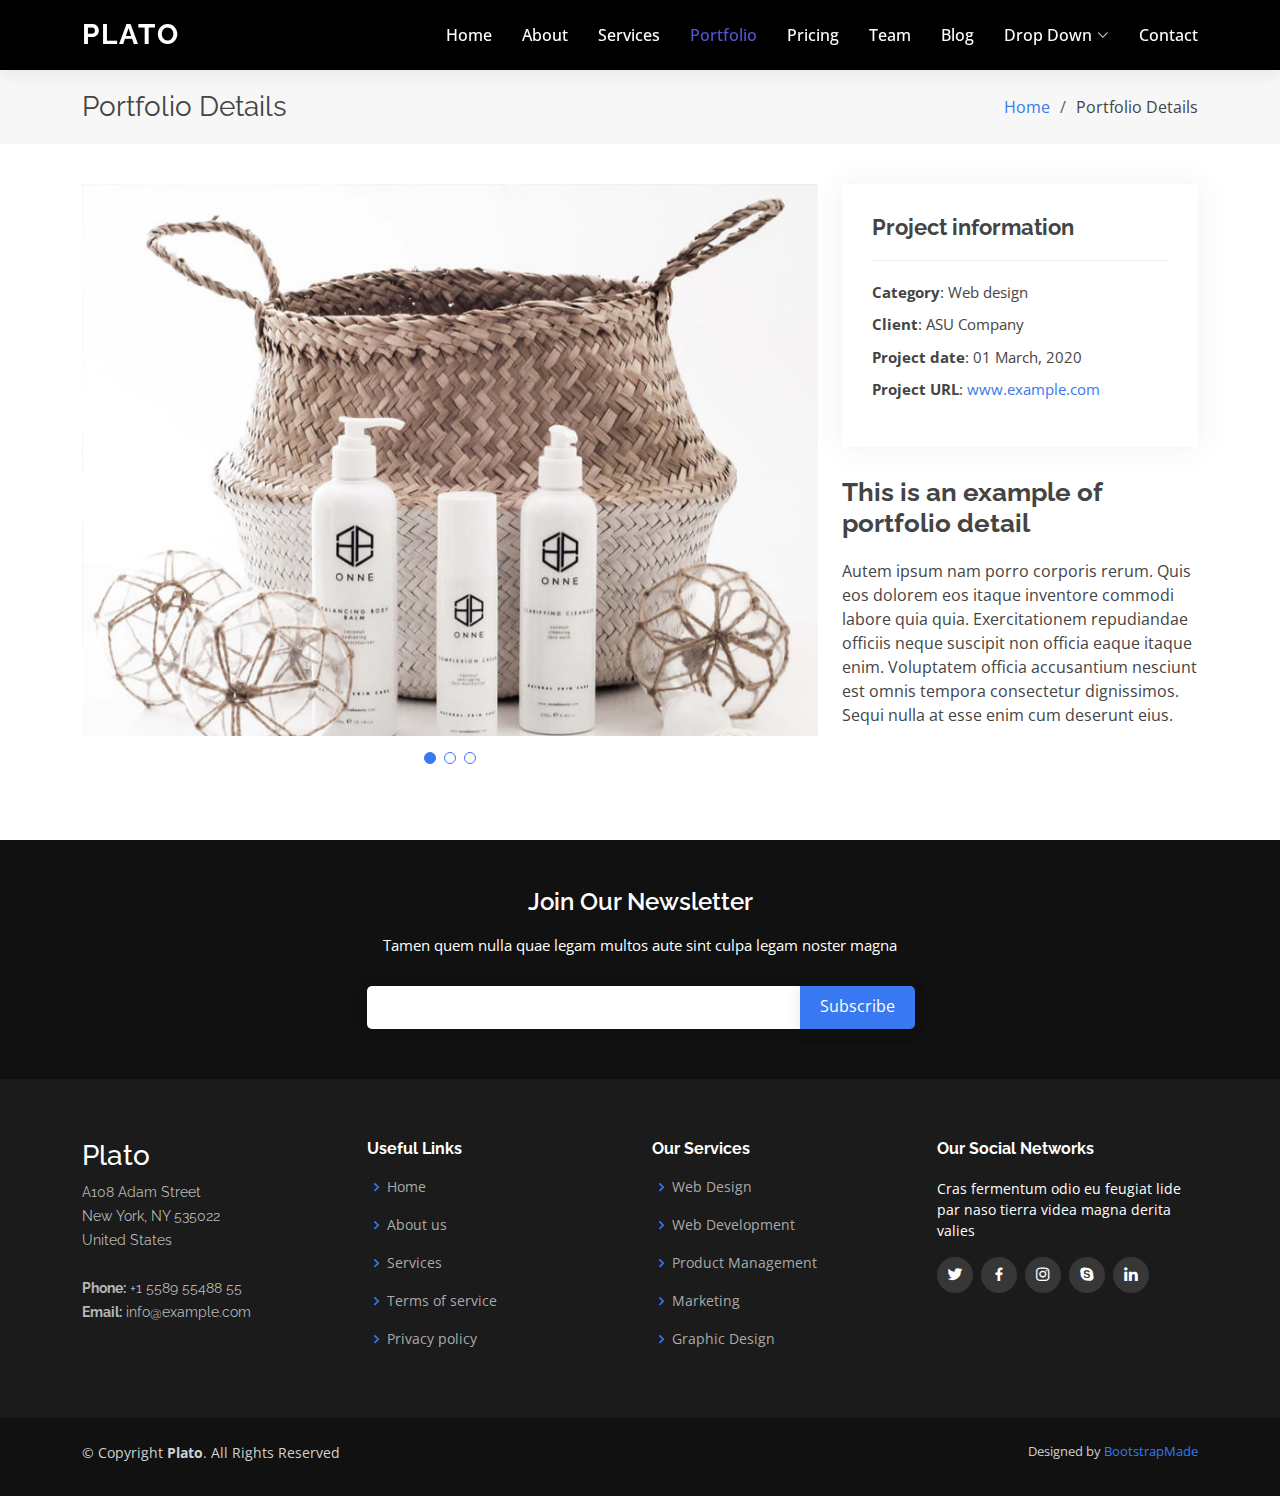
<file: portfolio-details.html>
<!DOCTYPE html>
<html lang="en">

<head>
  <meta charset="utf-8">
  <meta content="width=device-width, initial-scale=1.0" name="viewport">

  <title>Portfolio Details - Plato Bootstrap Template</title>
  <meta content="" name="description">
  <meta content="" name="keywords">

  <!-- Favicons -->
  <link href="assets/img/favicon.png" rel="icon">
  <link href="assets/img/apple-touch-icon.png" rel="apple-touch-icon">

  <!-- Google Fonts -->
  <link href="https://fonts.googleapis.com/css?family=Open+Sans:300,300i,400,400i,600,600i,700,700i|Raleway:300,300i,400,400i,500,500i,600,600i,700,700i|Poppins:300,300i,400,400i,500,500i,600,600i,700,700i" rel="stylesheet">

  <!-- Vendor CSS Files -->
  <link href="assets/vendor/aos/aos.css" rel="stylesheet">
  <link href="assets/vendor/bootstrap/css/bootstrap.min.css" rel="stylesheet">
  <link href="assets/vendor/bootstrap-icons/bootstrap-icons.css" rel="stylesheet">
  <link href="assets/vendor/boxicons/css/boxicons.min.css" rel="stylesheet">
  <link href="assets/vendor/glightbox/css/glightbox.min.css" rel="stylesheet">
  <link href="assets/vendor/swiper/swiper-bundle.min.css" rel="stylesheet">

  <!-- Template Main CSS File -->
  <link href="assets/css/style.css" rel="stylesheet">

  <!-- =======================================================
  * Template Name: Plato
  * Updated: Jul 27 2023 with Bootstrap v5.3.1
  * Template URL: https://bootstrapmade.com/plato-responsive-bootstrap-website-template/
  * Author: BootstrapMade.com
  * License: https://bootstrapmade.com/license/
  ======================================================== -->
</head>

<body>
  <div class="wrap">

    <!-- ======= Header ======= -->
    <header id="header" class="d-flex align-items-center">
      <div class="container d-flex align-items-center justify-content-between">

        <div class="logo">
          <h1 class="text-light"><a href="index.html"><span>Plato</span></a></h1>
          <!-- Uncomment below if you prefer to use an image logo -->
          <!-- <a href="index.html"><img src="assets/img/logo.png" alt="" class="img-fluid"></a>-->
        </div>

        <nav id="navbar" class="navbar">
          <ul>
            <li><a class="nav-link scrollto " href="#hero">Home</a></li>
            <li><a class="nav-link scrollto" href="#about">About</a></li>
            <li><a class="nav-link scrollto" href="#services">Services</a></li>
            <li><a class="nav-link scrollto active" href="#portfolio">Portfolio</a></li>
            <li><a class="nav-link scrollto" href="#pricing">Pricing</a></li>
            <li><a class="nav-link scrollto" href="#team">Team</a></li>
            <li><a href="blog.html">Blog</a></li>
            <li class="dropdown"><a href="#"><span>Drop Down</span> <i class="bi bi-chevron-down"></i></a>
              <ul>
                <li><a href="#">Drop Down 1</a></li>
                <li class="dropdown"><a href="#"><span>Deep Drop Down</span> <i class="bi bi-chevron-right"></i></a>
                  <ul>
                    <li><a href="#">Deep Drop Down 1</a></li>
                    <li><a href="#">Deep Drop Down 2</a></li>
                    <li><a href="#">Deep Drop Down 3</a></li>
                    <li><a href="#">Deep Drop Down 4</a></li>
                    <li><a href="#">Deep Drop Down 5</a></li>
                  </ul>
                </li>
                <li><a href="#">Drop Down 2</a></li>
                <li><a href="#">Drop Down 3</a></li>
                <li><a href="#">Drop Down 4</a></li>
              </ul>
            </li>
            <li><a class="nav-link scrollto" href="#contact">Contact</a></li>
          </ul>
          <i class="bi bi-list mobile-nav-toggle"></i>
        </nav><!-- .navbar -->

      </div>
    </header><!-- End Header -->

    <main id="main">

      <!-- ======= Breadcrumbs ======= -->
      <section id="breadcrumbs" class="breadcrumbs" data-aos="fade-up">
        <div class="container">

          <div class="d-flex justify-content-between align-items-center">
            <h2>Portfolio Details</h2>
            <ol>
              <li><a href="index.html">Home</a></li>
              <li>Portfolio Details</li>
            </ol>
          </div>

        </div>
      </section><!-- End Breadcrumbs -->

      <!-- ======= Portfolio Details Section ======= -->
      <section id="portfolio-details" class="portfolio-details">
        <div class="container">

          <div class="row gy-4">

            <div class="col-lg-8">
              <div class="portfolio-details-slider swiper">
                <div class="swiper-wrapper align-items-center">

                  <div class="swiper-slide">
                    <img src="assets/img/portfolio/portfolio-1.jpg" alt="">
                  </div>

                  <div class="swiper-slide">
                    <img src="assets/img/portfolio/portfolio-2.jpg" alt="">
                  </div>

                  <div class="swiper-slide">
                    <img src="assets/img/portfolio/portfolio-3.jpg" alt="">
                  </div>

                </div>
                <div class="swiper-pagination"></div>
              </div>
            </div>

            <div class="col-lg-4">
              <div class="portfolio-info">
                <h3>Project information</h3>
                <ul>
                  <li><strong>Category</strong>: Web design</li>
                  <li><strong>Client</strong>: ASU Company</li>
                  <li><strong>Project date</strong>: 01 March, 2020</li>
                  <li><strong>Project URL</strong>: <a href="#">www.example.com</a></li>
                </ul>
              </div>
              <div class="portfolio-description">
                <h2>This is an example of portfolio detail</h2>
                <p>
                  Autem ipsum nam porro corporis rerum. Quis eos dolorem eos itaque inventore commodi labore quia quia. Exercitationem repudiandae officiis neque suscipit non officia eaque itaque enim. Voluptatem officia accusantium nesciunt est omnis tempora consectetur dignissimos. Sequi nulla at esse enim cum deserunt eius.
                </p>
              </div>
            </div>

          </div>

        </div>
      </section><!-- End Portfolio Details Section -->

    </main><!-- End #main -->

    <!-- ======= Footer ======= -->
    <footer id="footer">

      <div class="footer-newsletter">
        <div class="container">
          <div class="row justify-content-center">
            <div class="col-lg-6">
              <h4>Join Our Newsletter</h4>
              <p>Tamen quem nulla quae legam multos aute sint culpa legam noster magna</p>
              <form action="" method="post">
                <input type="email" name="email"><input type="submit" value="Subscribe">
              </form>
            </div>
          </div>
        </div>
      </div>

      <div class="footer-top">
        <div class="container">
          <div class="row">

            <div class="col-lg-3 col-md-6 footer-contact">
              <h3>Plato</h3>
              <p>
                A108 Adam Street <br>
                New York, NY 535022<br>
                United States <br><br>
                <strong>Phone:</strong> +1 5589 55488 55<br>
                <strong>Email:</strong> info@example.com<br>
              </p>
            </div>

            <div class="col-lg-3 col-md-6 footer-links">
              <h4>Useful Links</h4>
              <ul>
                <li><i class="bx bx-chevron-right"></i> <a href="#">Home</a></li>
                <li><i class="bx bx-chevron-right"></i> <a href="#">About us</a></li>
                <li><i class="bx bx-chevron-right"></i> <a href="#">Services</a></li>
                <li><i class="bx bx-chevron-right"></i> <a href="#">Terms of service</a></li>
                <li><i class="bx bx-chevron-right"></i> <a href="#">Privacy policy</a></li>
              </ul>
            </div>

            <div class="col-lg-3 col-md-6 footer-links">
              <h4>Our Services</h4>
              <ul>
                <li><i class="bx bx-chevron-right"></i> <a href="#">Web Design</a></li>
                <li><i class="bx bx-chevron-right"></i> <a href="#">Web Development</a></li>
                <li><i class="bx bx-chevron-right"></i> <a href="#">Product Management</a></li>
                <li><i class="bx bx-chevron-right"></i> <a href="#">Marketing</a></li>
                <li><i class="bx bx-chevron-right"></i> <a href="#">Graphic Design</a></li>
              </ul>
            </div>

            <div class="col-lg-3 col-md-6 footer-links">
              <h4>Our Social Networks</h4>
              <p>Cras fermentum odio eu feugiat lide par naso tierra videa magna derita valies</p>
              <div class="social-links mt-3">
                <a href="#" class="twitter"><i class="bx bxl-twitter"></i></a>
                <a href="#" class="facebook"><i class="bx bxl-facebook"></i></a>
                <a href="#" class="instagram"><i class="bx bxl-instagram"></i></a>
                <a href="#" class="google-plus"><i class="bx bxl-skype"></i></a>
                <a href="#" class="linkedin"><i class="bx bxl-linkedin"></i></a>
              </div>
            </div>

          </div>
        </div>
      </div>

      <div class="container py-4">
        <div class="copyright">
          &copy; Copyright <strong><span>Plato</span></strong>. All Rights Reserved
        </div>
        <div class="credits">
          <!-- All the links in the footer should remain intact. -->
          <!-- You can delete the links only if you purchased the pro version. -->
          <!-- Licensing information: https://bootstrapmade.com/license/ -->
          <!-- Purchase the pro version with working PHP/AJAX contact form: https://bootstrapmade.com/plato-responsive-bootstrap-website-template/ -->
          Designed by <a href="https://bootstrapmade.com/">BootstrapMade</a>
        </div>
      </div>
    </footer><!-- End Footer -->

  </div>

  <a href="#" class="back-to-top d-flex align-items-center justify-content-center"><i class="bi bi-arrow-up-short"></i></a>

  <!-- Vendor JS Files -->
  <script src="assets/vendor/aos/aos.js"></script>
  <script src="assets/vendor/bootstrap/js/bootstrap.bundle.min.js"></script>
  <script src="assets/vendor/glightbox/js/glightbox.min.js"></script>
  <script src="assets/vendor/isotope-layout/isotope.pkgd.min.js"></script>
  <script src="assets/vendor/swiper/swiper-bundle.min.js"></script>
  <script src="assets/vendor/php-email-form/validate.js"></script>

  <!-- Template Main JS File -->
  <script src="assets/js/main.js"></script>

</body>

</html>
</file>
<file: assets/css/style.css>
/**
* Template Name: Plato
* Updated: Jul 27 2023 with Bootstrap v5.3.1
* Template URL: https://bootstrapmade.com/plato-responsive-bootstrap-website-template/
* Author: BootstrapMade.com
* License: https://bootstrapmade.com/license/
*/

/*--------------------------------------------------------------
# General
--------------------------------------------------------------*/
body {
  font-family: "Open Sans", sans-serif;
  color: #444444;
  background-color: #f4f4f4;
}

a {
  color: #3878f0;
  text-decoration: none;
}

a:hover {
  color: #5555d1;
  text-decoration: none;
}

h1,
h2,
h3,
h4,
h5,
h6 {
  font-family: "Raleway", sans-serif;
}

.wrap {
  max-width: 100%;
  margin: auto;
  background: #fff;
  box-shadow: 0px 2px 15px rgba(0, 0, 0, 0.1);
}

/*--------------------------------------------------------------
# Back to top button
--------------------------------------------------------------*/
.back-to-top {
  position: fixed;
  visibility: hidden;
  opacity: 0;
  right: 15px;
  bottom: 15px;
  z-index: 996;
  background: #3878f0;
  width: 40px;
  height: 40px;
  border-radius: 4px;
  transition: all 0.4s;
}

.back-to-top i {
  font-size: 28px;
  color: #fff;
  line-height: 0;
}

.back-to-top:hover {
  background: #2e07f1;
  color: #fff;
}

.back-to-top.active {
  visibility: visible;
  opacity: 1;
}

/*--------------------------------------------------------------
# Disable AOS delay on mobile
--------------------------------------------------------------*/
@media screen and (max-width: 768px) {
  [data-aos-delay] {
    transition-delay: 0 !important;
  }
}

/*--------------------------------------------------------------
# Header
--------------------------------------------------------------*/
#header {
  height: 70px;
  z-index: 997;
  transition: all 0.5s;
  background: #000;
  box-shadow: 0px 0px 20px 0px rgba(0, 0, 0, 0.1);
}

#header .logo h1 {
  font-size: 28px;
  margin: 0;
  line-height: 1;
  font-weight: 700;
  letter-spacing: 2px;
  text-transform: uppercase;
}

#header .logo h1 a,
#header .logo h1 a:hover {
  color: #fff;
  text-decoration: none;
}

#header .logo img {
  padding: 0;
  margin: 0;
  max-height: 40px;
}

.scrolled-offset {
  margin-top: 70px;
}

/*--------------------------------------------------------------
# Navigation Menu
--------------------------------------------------------------*/
/**
* Desktop Navigation 
*/
.navbar {
  padding: 0;
}

.navbar ul {
  margin: 0;
  padding: 0;
  display: flex;
  list-style: none;
  align-items: center;
}

.navbar li {
  position: relative;
}

.navbar a,
.navbar a:focus {
  display: flex;
  align-items: center;
  justify-content: space-between;
  padding: 10px 0 10px 30px;
  font-size: 16px;
  font-weight: 500;
  color: #fff;
  white-space: nowrap;
  transition: 0.3s;
}

.navbar a i,
.navbar a:focus i {
  font-size: 12px;
  line-height: 0;
  margin-left: 5px;
}

.navbar a:hover,
.navbar .active,
.navbar .active:focus,
.navbar li:hover>a {
  color: #5555d1;
}

.navbar .dropdown ul {
  display: block;
  position: absolute;
  left: 14px;
  top: calc(100% + 30px);
  margin: 0;
  padding: 10px 0;
  z-index: 99;
  opacity: 0;
  visibility: hidden;
  background: #fff;
  box-shadow: 0px 0px 30px rgba(127, 137, 161, 0.25);
  transition: 0.3s;
}

.navbar .dropdown ul li {
  min-width: 200px;
}

.navbar .dropdown ul a {
  padding: 10px 20px;
  font-size: 15px;
  color: #444444;
}

.navbar .dropdown ul a i {
  font-size: 12px;
}

.navbar .dropdown ul a:hover,
.navbar .dropdown ul .active:hover,
.navbar .dropdown ul li:hover>a {
  color: #3878f0;
}

.navbar .dropdown:hover>ul {
  opacity: 1;
  top: 100%;
  visibility: visible;
}

.navbar .dropdown .dropdown ul {
  top: 0;
  left: calc(100% - 30px);
  visibility: hidden;
}

.navbar .dropdown .dropdown:hover>ul {
  opacity: 1;
  top: 0;
  left: 100%;
  visibility: visible;
}

@media (max-width: 1366px) {
  .navbar .dropdown .dropdown ul {
    left: -90%;
  }

  .navbar .dropdown .dropdown:hover>ul {
    left: -100%;
  }
}

/**
* Mobile Navigation 
*/
.mobile-nav-toggle {
  color: #fff;
  font-size: 28px;
  cursor: pointer;
  display: none;
  line-height: 0;
  transition: 0.5s;
}

@media (max-width: 991px) {
  .mobile-nav-toggle {
    display: block;
  }

  .navbar ul {
    display: none;
  }
}

.navbar-mobile {
  position: fixed;
  overflow: hidden;
  top: 0;
  right: 0;
  left: 0;
  bottom: 0;
  background: rgba(43, 43, 43, 0.9);
  transition: 0.3s;
  z-index: 999;
}

.navbar-mobile .mobile-nav-toggle {
  position: absolute;
  top: 15px;
  right: 15px;
}

.navbar-mobile ul {
  display: block;
  position: absolute;
  top: 55px;
  right: 15px;
  bottom: 15px;
  left: 15px;
  padding: 10px 0;
  background-color: #fff;
  overflow-y: auto;
  transition: 0.3s;
}

.navbar-mobile a,
.navbar-mobile a:focus {
  padding: 10px 20px;
  font-size: 15px;
  color: #444444;
}

.navbar-mobile a:hover,
.navbar-mobile .active,
.navbar-mobile li:hover>a {
  color: #3878f0;
}

.navbar-mobile .getstarted,
.navbar-mobile .getstarted:focus {
  margin: 15px;
}

.navbar-mobile .dropdown ul {
  position: static;
  display: none;
  margin: 10px 20px;
  padding: 10px 0;
  z-index: 99;
  opacity: 1;
  visibility: visible;
  background: #fff;
  box-shadow: 0px 0px 30px rgba(127, 137, 161, 0.25);
}

.navbar-mobile .dropdown ul li {
  min-width: 200px;
}

.navbar-mobile .dropdown ul a {
  padding: 10px 20px;
}

.navbar-mobile .dropdown ul a i {
  font-size: 12px;
}

.navbar-mobile .dropdown ul a:hover,
.navbar-mobile .dropdown ul .active:hover,
.navbar-mobile .dropdown ul li:hover>a {
  color: #3878f0;
}

.navbar-mobile .dropdown>.dropdown-active {
  display: block;
}

/*--------------------------------------------------------------
# Hero Section
--------------------------------------------------------------*/
#hero {
  width: 100%;
  height: 100vh;
  background: url("../img/hero-bg.jpg") top center;
  background-size: cover;
  position: relative;
  border-bottom: 1px solid #222;
}

#hero:before {
  content: "";
  background: rgba(0, 0, 0, 0.7);
  position: absolute;
  bottom: 0;
  top: 0;
  left: 0;
  right: 0;
}

#hero .hero-container {
  position: absolute;
  bottom: 0;
  top: 0;
  left: 0;
  right: 0;
  display: flex;
  justify-content: center;
  align-items: center;
  flex-direction: column;
  text-align: center;
  padding: 0 15px;
}

#hero h1 {
  margin: 0 0 30px 0;
  font-size: 48px;
  font-weight: 700;
  line-height: 56px;
  color: #fff;
}

#hero h2 {
  color: #eee;
  margin-bottom: 40px;
  font-size: 22px;
}

#hero .btn-get-started {
  font-family: "Raleway", sans-serif;
  font-weight: 500;
  font-size: 16px;
  letter-spacing: 2px;
  display: inline-block;
  padding: 10px 28px;
  border-radius: 5px;
  transition: 0.5s;
  border: 2px solid #3878f0;
  color: #fff;
}

#hero .btn-get-started:hover {
  background: #3878f0;
  border: 2px solid #3878f0;
}

@media (min-width: 1024px) {
  #hero {
    background-attachment: fixed;
  }

  #hero h1,
  #hero h2 {
    width: 50%;
  }
}

@media (max-width: 768px) {
  #hero {
    height: 100vh;
  }

  #hero h1 {
    font-size: 28px;
    line-height: 36px;
  }

  #hero h2 {
    font-size: 18px;
    line-height: 24px;
    margin-bottom: 30px;
  }
}

/*--------------------------------------------------------------
# Sections General
--------------------------------------------------------------*/
section {
  padding: 60px 0;
  overflow: hidden;
}

.section-bg {
  background-color: #fafdfb;
}

.section-title {
  text-align: center;
  padding: 30px 0;
  position: relative;
}

.section-title h2 {
  font-size: 32px;
  font-weight: 700;
  text-transform: uppercase;
  margin-bottom: 20px;
  padding-bottom: 0;
  color: #3878f0;
  position: relative;
  z-index: 2;
}

.section-title span {
  position: absolute;
  top: 30px;
  color: #f4f4f4;
  left: 0;
  right: 0;
  z-index: 1;
  font-weight: 700;
  font-size: 52px;
  text-transform: uppercase;
  line-height: 0;
}

.section-title p {
  margin-bottom: 0;
  position: relative;
  z-index: 2;
}

@media (max-width: 575px) {
  .section-title h2 {
    font-size: 28px;
    margin-bottom: 15px;
  }

  .section-title span {
    font-size: 38px;
  }
}

/*--------------------------------------------------------------
# About
--------------------------------------------------------------*/
.about .content {
  padding-left: 30px;
}

.about .content h3 {
  font-weight: 700;
  font-size: 34px;
}

.about .content p {
  margin-bottom: 0;
}

.about .content .icon-box {
  margin-top: 25px;
}

.about .content .icon-box h4 {
  font-size: 20px;
  font-weight: 700;
  margin: 5px 0 10px 60px;
}

.about .content .icon-box i {
  font-size: 48px;
  float: left;
  color: #3878f0;
}

.about .content .icon-box p {
  font-size: 15px;
  color: #848484;
  margin-left: 60px;
}

.about .image {
  background-position: center center;
  background-repeat: no-repeat;
  background-size: cover;
  min-height: 600px;
}

@media (max-width: 991px) {
  .about {
    padding-left: 0;
  }

  .about .image {
    text-align: center;
  }

  .about .image img {
    max-width: 80%;
  }
}

@media (max-width: 667px) {
  .about .image img {
    max-width: 100%;
  }
}

/*--------------------------------------------------------------
# Clients
--------------------------------------------------------------*/
.clients {
  background: #f4f4f4;
  padding: 15px 0;
  text-align: center;
}

.clients img {
  width: 50%;
  filter: grayscale(100);
  transition: all 0.4s ease-in-out;
  display: inline-block;
  padding: 15px 0;
}

.clients img:hover {
  filter: none;
  transform: scale(1.2);
}

@media (max-width: 768px) {
  .clients img {
    width: 40%;
  }
}

@media (max-width: 575px) {
  .clients img {
    width: 50%;
  }
}

/*--------------------------------------------------------------
# Features
--------------------------------------------------------------*/
.features .card {
  border-radius: 5px;
  overflow: hidden;
  border: 0;
  background: #f7f7f7;
  position: relative;
  transition: 0.3s;
}

.features .card-body {
  padding-top: 20px;
  position: relative;
}

.features .card-body i {
  font-size: 120px;
  color: #e7e7e7;
  text-align: center;
  position: absolute;
  left: 50%;
  top: 50%;
  transform: translateX(-50%) translateY(-50%);
  z-index: 1;
}

.features .card-title {
  font-weight: 700;
  position: relative;
  z-index: 2;
}

.features .card-title a {
  color: #444444;
  transition: 0.3s;
}

.features .card-text {
  position: relative;
  z-index: 2;
  color: #5e5e5e;
}

.features .card:hover {
  box-shadow: 0px 2px 15px rgba(0, 0, 0, 0.1);
  background: #fff;
}

.features .card:hover .card-title a {
  color: #3878f0;
}

@media (max-width: 1024px) {
  .features {
    background-attachment: scroll;
  }
}

/*--------------------------------------------------------------
# Cta
--------------------------------------------------------------*/
.cta {
  background: linear-gradient(rgba(2, 2, 2, 0.6), rgba(0, 0, 0, 0.8)), url("../img/cta-bg.jpg") fixed center center;
  background-size: cover;
  padding: 60px 0;
}

.cta h3 {
  color: #fff;
  font-size: 28px;
  font-weight: 700;
}

.cta p {
  color: #fff;
}

.cta .cta-btn {
  font-family: "Raleway", sans-serif;
  font-weight: 600;
  font-size: 16px;
  letter-spacing: 1px;
  display: inline-block;
  padding: 8px 28px;
  border-radius: 5px;
  transition: 0.3s;
  margin-top: 10px;
  border: 2px solid #fff;
  color: #fff;
}

.cta .cta-btn:hover {
  background: #3878f0;
  border: 2px solid #3878f0;
}

/*--------------------------------------------------------------
# Services
--------------------------------------------------------------*/
.services {
  padding-bottom: 30px;
}

.services .icon-box {
  margin-bottom: 20px;
  padding: 30px 15px;
  border-radius: 6px;
  background: #fff;
}

.services .icon-box i {
  float: left;
  color: #3878f0;
  font-size: 40px;
  line-height: 0;
}

.services .icon-box h4 {
  margin-left: 70px;
  font-weight: 700;
  margin-bottom: 15px;
  font-size: 18px;
}

.services .icon-box h4 a {
  color: #444444;
  transition: 0.3s;
}

.services .icon-box .icon-box:hover h4 a {
  color: #3878f0;
}

.services .icon-box p {
  margin-left: 70px;
  line-height: 24px;
  font-size: 14px;
}

/*--------------------------------------------------------------
# Portfolio
--------------------------------------------------------------*/
.portfolio .portfolio-item {
  margin-bottom: 30px;
}

.portfolio #portfolio-flters {
  padding: 0;
  margin: 0 auto 35px auto;
  list-style: none;
  text-align: center;
  border-radius: 50px;
  padding: 2px 15px;
}

.portfolio #portfolio-flters li {
  cursor: pointer;
  display: inline-block;
  padding: 10px 15px;
  font-size: 14px;
  font-weight: 600;
  line-height: 1;
  text-transform: uppercase;
  color: #444444;
  transition: all 0.3s ease-in-out;
}

.portfolio #portfolio-flters li:hover,
.portfolio #portfolio-flters li.filter-active {
  color: #3878f0;
}

.portfolio #portfolio-flters li:last-child {
  margin-right: 0;
}

.portfolio .portfolio-wrap {
  transition: 0.3s;
  position: relative;
  overflow: hidden;
  z-index: 1;
}

.portfolio .portfolio-wrap::before {
  content: "";
  background: rgba(0, 0, 0, 0.6);
  position: absolute;
  left: 30px;
  right: 30px;
  top: 30px;
  bottom: 30px;
  transition: all ease-in-out 0.3s;
  z-index: 2;
  opacity: 0;
}

.portfolio .portfolio-wrap .portfolio-info {
  opacity: 0;
  position: absolute;
  top: 10%;
  left: 0;
  right: 0;
  text-align: center;
  z-index: 3;
  transition: all ease-in-out 0.3s;
}

.portfolio .portfolio-wrap .portfolio-info h4 {
  font-size: 20px;
  color: #fff;
  font-weight: 600;
}

.portfolio .portfolio-wrap .portfolio-info p {
  color: #ffffff;
  font-size: 14px;
  text-transform: uppercase;
}

.portfolio .portfolio-wrap .portfolio-links {
  opacity: 0;
  left: 0;
  right: 0;
  bottom: 10%;
  text-align: center;
  z-index: 3;
  position: absolute;
  transition: all ease-in-out 0.3s;
}

.portfolio .portfolio-wrap .portfolio-links a {
  color: #fff;
  margin: 0 2px;
  font-size: 28px;
  display: inline-block;
  transition: 0.3s;
}

.portfolio .portfolio-wrap .portfolio-links a:hover {
  color: #3878f0;
}

.portfolio .portfolio-wrap:hover::before {
  top: 0;
  left: 0;
  right: 0;
  bottom: 0;
  opacity: 1;
}

.portfolio .portfolio-wrap:hover .portfolio-info {
  opacity: 1;
  top: calc(50% - 48px);
}

.portfolio .portfolio-wrap:hover .portfolio-links {
  opacity: 1;
  bottom: calc(50% - 50px);
}

/*--------------------------------------------------------------
# Portfolio Details
--------------------------------------------------------------*/
.portfolio-details {
  padding-top: 40px;
}

.portfolio-details .portfolio-details-slider img {
  width: 100%;
}

.portfolio-details .portfolio-details-slider .swiper-pagination {
  margin-top: 20px;
  position: relative;
}

.portfolio-details .portfolio-details-slider .swiper-pagination .swiper-pagination-bullet {
  width: 12px;
  height: 12px;
  background-color: #fff;
  opacity: 1;
  border: 1px solid #3878f0;
}

.portfolio-details .portfolio-details-slider .swiper-pagination .swiper-pagination-bullet-active {
  background-color: #3878f0;
}

.portfolio-details .portfolio-info {
  padding: 30px;
  box-shadow: 0px 0 30px rgba(68, 68, 68, 0.08);
}

.portfolio-details .portfolio-info h3 {
  font-size: 22px;
  font-weight: 700;
  margin-bottom: 20px;
  padding-bottom: 20px;
  border-bottom: 1px solid #eee;
}

.portfolio-details .portfolio-info ul {
  list-style: none;
  padding: 0;
  font-size: 15px;
}

.portfolio-details .portfolio-info ul li+li {
  margin-top: 10px;
}

.portfolio-details .portfolio-description {
  padding-top: 30px;
}

.portfolio-details .portfolio-description h2 {
  font-size: 26px;
  font-weight: 700;
  margin-bottom: 20px;
}

.portfolio-details .portfolio-description p {
  padding: 0;
}

/*--------------------------------------------------------------
# Testimonials
--------------------------------------------------------------*/
.testimonials {
  padding: 80px 0;
  background: url("../img/testimonials-bg.jpg") no-repeat;
  background-position: center center;
  background-size: cover;
  position: relative;
}

.testimonials::before {
  content: "";
  position: absolute;
  left: 0;
  right: 0;
  top: 0;
  bottom: 0;
  background: rgba(17, 17, 17, 0.7);
}

.testimonials .section-header {
  margin-bottom: 40px;
}

.testimonials .testimonials-carousel,
.testimonials .testimonials-slider {
  overflow: hidden;
}

.testimonials .testimonial-item {
  text-align: center;
  color: #fff;
}

.testimonials .testimonial-item .testimonial-img {
  width: 100px;
  border-radius: 50%;
  border: 6px solid rgba(255, 255, 255, 0.15);
  margin: 0 auto;
}

.testimonials .testimonial-item h3 {
  font-size: 20px;
  font-weight: bold;
  margin: 10px 0 5px 0;
  color: #fff;
}

.testimonials .testimonial-item h4 {
  font-size: 14px;
  color: #ddd;
  margin: 0 0 15px 0;
}

.testimonials .testimonial-item .quote-icon-left,
.testimonials .testimonial-item .quote-icon-right {
  color: rgba(255, 255, 255, 0.4);
  font-size: 26px;
}

.testimonials .testimonial-item .quote-icon-left {
  display: inline-block;
  left: -5px;
  position: relative;
}

.testimonials .testimonial-item .quote-icon-right {
  display: inline-block;
  right: -5px;
  position: relative;
  top: 10px;
}

.testimonials .testimonial-item p {
  font-style: italic;
  margin: 0 auto 15px auto;
  color: #eee;
}

.testimonials .swiper-pagination {
  margin-top: 20px;
  position: relative;
}

.testimonials .swiper-pagination .swiper-pagination-bullet {
  width: 12px;
  height: 12px;
  background-color: rgba(255, 255, 255, 0.5);
  opacity: 1;
}

.testimonials .swiper-pagination .swiper-pagination-bullet-active {
  background-color: #3878f0;
}

@media (min-width: 1024px) {
  .testimonials {
    background-attachment: fixed;
  }
}

@media (min-width: 992px) {
  .testimonials .testimonial-item p {
    width: 80%;
  }
}

/*--------------------------------------------------------------
# Team
--------------------------------------------------------------*/
.team {
  padding: 60px 0 0 0;
}

.team .member {
  text-align: center;
  background: #343a40;
  position: relative;
  overflow: hidden;
  border-radius: 5px;
}

.team .member .member-info {
  opacity: 0;
  position: absolute;
  bottom: 0;
  top: 0;
  left: 0;
  right: 0;
  transition: 0.2s;
}

.team .member .member-info-content {
  position: absolute;
  left: 0;
  right: 0;
  bottom: 10px;
  transition: bottom 0.4s;
}

.team .member .member-info-content h4 {
  font-weight: 700;
  margin-bottom: 2px;
  font-size: 18px;
  color: #fff;
}

.team .member .member-info-content span {
  font-style: italic;
  display: block;
  font-size: 13px;
  color: #fff;
}

.team .member .social {
  position: absolute;
  left: 0;
  bottom: -38px;
  right: 0;
  height: 48px;
  transition: bottom ease-in-out 0.4s;
  text-align: center;
}

.team .member .social a {
  transition: color 0.3s;
  color: #fff;
  margin: 0 10px;
  display: inline-block;
}

.team .member .social a:hover {
  color: #3878f0;
}

.team .member .social i {
  font-size: 18px;
  margin: 0 2px;
}

.team .member:hover .member-info {
  background: linear-gradient(0deg, rgba(0, 0, 0, 0.9) 0%, rgba(0, 0, 0, 0.8) 20%, rgba(0, 212, 255, 0) 100%);
  opacity: 1;
  transition: 0.4s;
}

.team .member:hover .member-info-content {
  bottom: 60px;
  transition: bottom 0.4s;
}

.team .member:hover .social {
  bottom: 0;
  transition: bottom ease-in-out 0.4s;
}

/*--------------------------------------------------------------
# Pricing
--------------------------------------------------------------*/
.pricing .row {
  padding-top: 40px;
}

.pricing .box {
  padding: 40px;
  margin-bottom: 30px;
  box-shadow: 0px 0px 30px rgba(73, 78, 92, 0.15);
  background: #fff;
  text-align: center;
}

.pricing h3 {
  font-weight: 300;
  margin-bottom: 15px;
  font-size: 28px;
}

.pricing h4 {
  font-size: 46px;
  color: #3878f0;
  font-weight: 400;
  font-family: "Open Sans", sans-serif;
  margin-bottom: 25px;
}

.pricing h4 span {
  color: #bababa;
  font-size: 18px;
  display: block;
}

.pricing ul {
  padding: 0;
  list-style: none;
  color: #999;
  text-align: left;
  line-height: 20px;
}

.pricing ul li {
  padding-bottom: 12px;
}

.pricing ul i {
  color: #3878f0;
  font-size: 18px;
  padding-right: 4px;
}

.pricing ul .na {
  color: #ccc;
}

.pricing ul .na i {
  color: #ccc;
}

.pricing ul .na span {
  text-decoration: line-through;
}

.pricing .get-started-btn {
  display: inline-block;
  padding: 8px 30px;
  border-radius: 5px;
  color: #444444;
  transition: none;
  font-size: 15px;
  font-weight: 400;
  font-family: "Raleway", sans-serif;
  transition: 0.3s;
  font-weight: 500;
  border: 2px solid #dddddd;
}

.pricing .get-started-btn:hover {
  color: #3878f0;
  border-color: #3878f0;
}

.pricing .featured {
  z-index: 10;
  margin: -30px -5px 0 -5px;
  background: #3878f0;
}

.pricing .featured h3,
.pricing .featured h4,
.pricing .featured h4 span,
.pricing .featured ul,
.pricing .featured ul .na,
.pricing .featured ul i,
.pricing .featured ul .na i {
  color: #fff;
}

.pricing .featured .get-started-btn {
  border-color: #fff;
  color: #fff;
}

.pricing .featured .get-started-btn:hover {
  color: #3878f0;
  background: #fff;
}

@media (max-width: 992px) {
  .pricing .box {
    max-width: 60%;
    margin: 0 auto 30px auto;
  }
}

@media (max-width: 767px) {
  .pricing .box {
    max-width: 80%;
    margin: 0 auto 30px auto;
  }
}

@media (max-width: 420px) {
  .pricing .box {
    max-width: 100%;
    margin: 0 auto 30px auto;
  }
}

/*--------------------------------------------------------------
# F.A.Q
--------------------------------------------------------------*/
.faq {
  background: #f3faf6;
  padding: 60px 0;
}

.faq .section-title span {
  color: #f1f1f1;
}

.faq .faq-list {
  padding: 0 100px;
}

.faq .faq-list ul {
  padding: 0;
  list-style: none;
}

.faq .faq-list li+li {
  margin-top: 15px;
}

.faq .faq-list li {
  padding: 20px;
  background: #fff;
  border-radius: 4px;
  position: relative;
}

.faq .faq-list a {
  display: block;
  position: relative;
  font-family: "Poppins", sans-serif;
  font-size: 16px;
  line-height: 24px;
  font-weight: 500;
  padding: 0 30px;
  outline: none;
  cursor: pointer;
}

.faq .faq-list .icon-help {
  font-size: 24px;
  position: absolute;
  right: 0;
  left: 20px;
  color: #a8bfda;
}

.faq .faq-list .icon-show,
.faq .faq-list .icon-close {
  font-size: 24px;
  position: absolute;
  right: 0;
  top: 0;
}

.faq .faq-list p {
  margin-bottom: 0;
  padding: 10px 0 0 0;
}

.faq .faq-list .icon-show {
  display: none;
}

.faq .faq-list a.collapsed {
  color: #343a40;
}

.faq .faq-list a.collapsed:hover {
  color: #3878f0;
}

.faq .faq-list a.collapsed .icon-show {
  display: inline-block;
}

.faq .faq-list a.collapsed .icon-close {
  display: none;
}

@media (max-width: 1200px) {
  .faq .faq-list {
    padding: 0;
  }
}

/*--------------------------------------------------------------
# Contact Us
--------------------------------------------------------------*/
.contact .info-box {
  color: #444444;
  box-shadow: 0 0 30px rgba(214, 215, 216, 0.6);
  padding: 20px;
}

.contact .info-box i {
  font-size: 32px;
  color: #3878f0;
  border-radius: 50%;
  padding: 8px;
  border: 2px dotted #cbd6e9;
  float: left;
}

.contact .info-box h3 {
  font-size: 20px;
  color: #777777;
  font-weight: 700;
  margin: 10px 0 10px 68px;
}

.contact .info-box p {
  padding: 0;
  line-height: 24px;
  font-size: 14px;
  margin: 0 0 0 68px;
}

.contact .php-email-form {
  box-shadow: 0 0 30px rgba(214, 215, 216, 0.6);
  padding: 30px;
}

.contact .php-email-form .error-message {
  display: none;
  color: #fff;
  background: #ed3c0d;
  text-align: left;
  padding: 15px;
  font-weight: 600;
}

.contact .php-email-form .error-message br+br {
  margin-top: 25px;
}

.contact .php-email-form .sent-message {
  display: none;
  color: #fff;
  background: #2e07f1;
  text-align: center;
  padding: 15px;
  font-weight: 600;
}

.contact .php-email-form .loading {
  display: none;
  background: #fff;
  text-align: center;
  padding: 15px;
}

.contact .php-email-form .loading:before {
  content: "";
  display: inline-block;
  border-radius: 50%;
  width: 24px;
  height: 24px;
  margin: 0 10px -6px 0;
  border: 3px solid #2e07f1;
  border-top-color: #eee;
  animation: animate-loading 1s linear infinite;
}

.contact .php-email-form input,
.contact .php-email-form textarea {
  border-radius: 0;
  box-shadow: none;
  font-size: 14px;
}

.contact .php-email-form input:focus,
.contact .php-email-form textarea:focus {
  border-color: #3878f0;
}

.contact .php-email-form input {
  padding: 10px 15px;
}

.contact .php-email-form textarea {
  padding: 12px 15px;
}

.contact .php-email-form button[type=submit] {
  background: #3878f0;
  border: 0;
  padding: 10px 24px;
  color: #fff;
  transition: 0.4s;
  border-radius: 5px;
}

.contact .php-email-form button[type=submit]:hover {
  background: #5555d1;
}

@keyframes animate-loading {
  0% {
    transform: rotate(0deg);
  }

  100% {
    transform: rotate(360deg);
  }
}

/*--------------------------------------------------------------
# Breadcrumbs
--------------------------------------------------------------*/
.breadcrumbs {
  padding: 20px 0;
  background: #f7f7f7;
  min-height: 40px;
}

.breadcrumbs h2 {
  font-size: 28px;
  font-weight: 400;
  margin: 0;
}

@media (max-width: 992px) {
  .breadcrumbs h2 {
    margin: 0 0 10px 0;
  }
}

.breadcrumbs ol {
  display: flex;
  flex-wrap: wrap;
  list-style: none;
  padding: 0;
  margin: 0;
}

.breadcrumbs ol li+li {
  padding-left: 10px;
}

.breadcrumbs ol li+li::before {
  display: inline-block;
  padding-right: 10px;
  color: #5e5e5e;
  content: "/";
}

@media (max-width: 768px) {
  .breadcrumbs .d-flex {
    display: block !important;
  }

  .breadcrumbs ol {
    display: block;
  }

  .breadcrumbs ol li {
    display: inline-block;
  }
}

/*--------------------------------------------------------------
# Footer
--------------------------------------------------------------*/
#footer {
  padding: 0 0 30px 0;
  color: #d0d0d0;
  font-size: 14px;
  background: #111111;
}

#footer .footer-newsletter {
  padding: 50px 0;
  background: #111111;
  text-align: center;
  font-size: 15px;
  color: #fff;
}

#footer .footer-newsletter h4 {
  font-size: 24px;
  margin: 0 0 20px 0;
  padding: 0;
  line-height: 1;
  font-weight: 600;
}

#footer .footer-newsletter form {
  margin-top: 30px;
  background: #fff;
  padding: 6px 10px;
  position: relative;
  border-radius: 5px;
  box-shadow: 0px 2px 15px rgba(0, 0, 0, 0.1);
  text-align: left;
}

#footer .footer-newsletter form input[type=email] {
  border: 0;
  padding: 4px 8px;
  width: calc(100% - 100px);
}

#footer .footer-newsletter form input[type=submit] {
  position: absolute;
  top: 0;
  right: -2px;
  bottom: 0;
  border: 0;
  background: none;
  font-size: 16px;
  padding: 0 20px 3px 20px;
  background: #3878f0;
  color: #fff;
  transition: 0.3s;
  border-radius: 0 5px 5px 0;
  box-shadow: 0px 2px 15px rgba(0, 0, 0, 0.1);
}

#footer .footer-newsletter form input[type=submit]:hover {
  background: #5555d1;
}

#footer .footer-top {
  padding: 60px 0 30px 0;
  background: #1b1b1b;
  color: #fff;
}

#footer .footer-top .footer-contact {
  margin-bottom: 30px;
}

#footer .footer-top .footer-contact h4 {
  font-size: 22px;
  margin: 0 0 30px 0;
  padding: 2px 0 2px 0;
  line-height: 1;
  font-weight: 700;
}

#footer .footer-top .footer-contact p {
  font-size: 14px;
  line-height: 24px;
  margin-bottom: 0;
  font-family: "Raleway", sans-serif;
  color: #b7b7b7;
}

#footer .footer-top h4 {
  font-size: 16px;
  font-weight: bold;
  position: relative;
  padding-bottom: 12px;
}

#footer .footer-top .footer-links {
  margin-bottom: 30px;
}

#footer .footer-top .footer-links ul {
  list-style: none;
  padding: 0;
  margin: 0;
}

#footer .footer-top .footer-links ul i {
  padding-right: 2px;
  color: #3878f0;
  font-size: 18px;
  line-height: 1;
}

#footer .footer-top .footer-links ul li {
  padding: 10px 0;
  display: flex;
  align-items: center;
}

#footer .footer-top .footer-links ul li:first-child {
  padding-top: 0;
}

#footer .footer-top .footer-links ul a {
  color: #aaaaaa;
  transition: 0.3s;
  display: inline-block;
  line-height: 1;
}

#footer .footer-top .footer-links ul a:hover {
  text-decoration: none;
  color: #3878f0;
}

#footer .footer-top .social-links a {
  font-size: 18px;
  display: inline-block;
  background: #373737;
  color: #fff;
  line-height: 1;
  padding: 8px 0;
  margin-right: 4px;
  border-radius: 50%;
  text-align: center;
  width: 36px;
  height: 36px;
  transition: 0.3s;
}

#footer .footer-top .social-links a:hover {
  background: #3878f0;
  color: #fff;
  text-decoration: none;
}

#footer .copyright {
  text-align: center;
  float: left;
}

#footer .credits {
  float: right;
  text-align: center;
  font-size: 13px;
}
</file>
